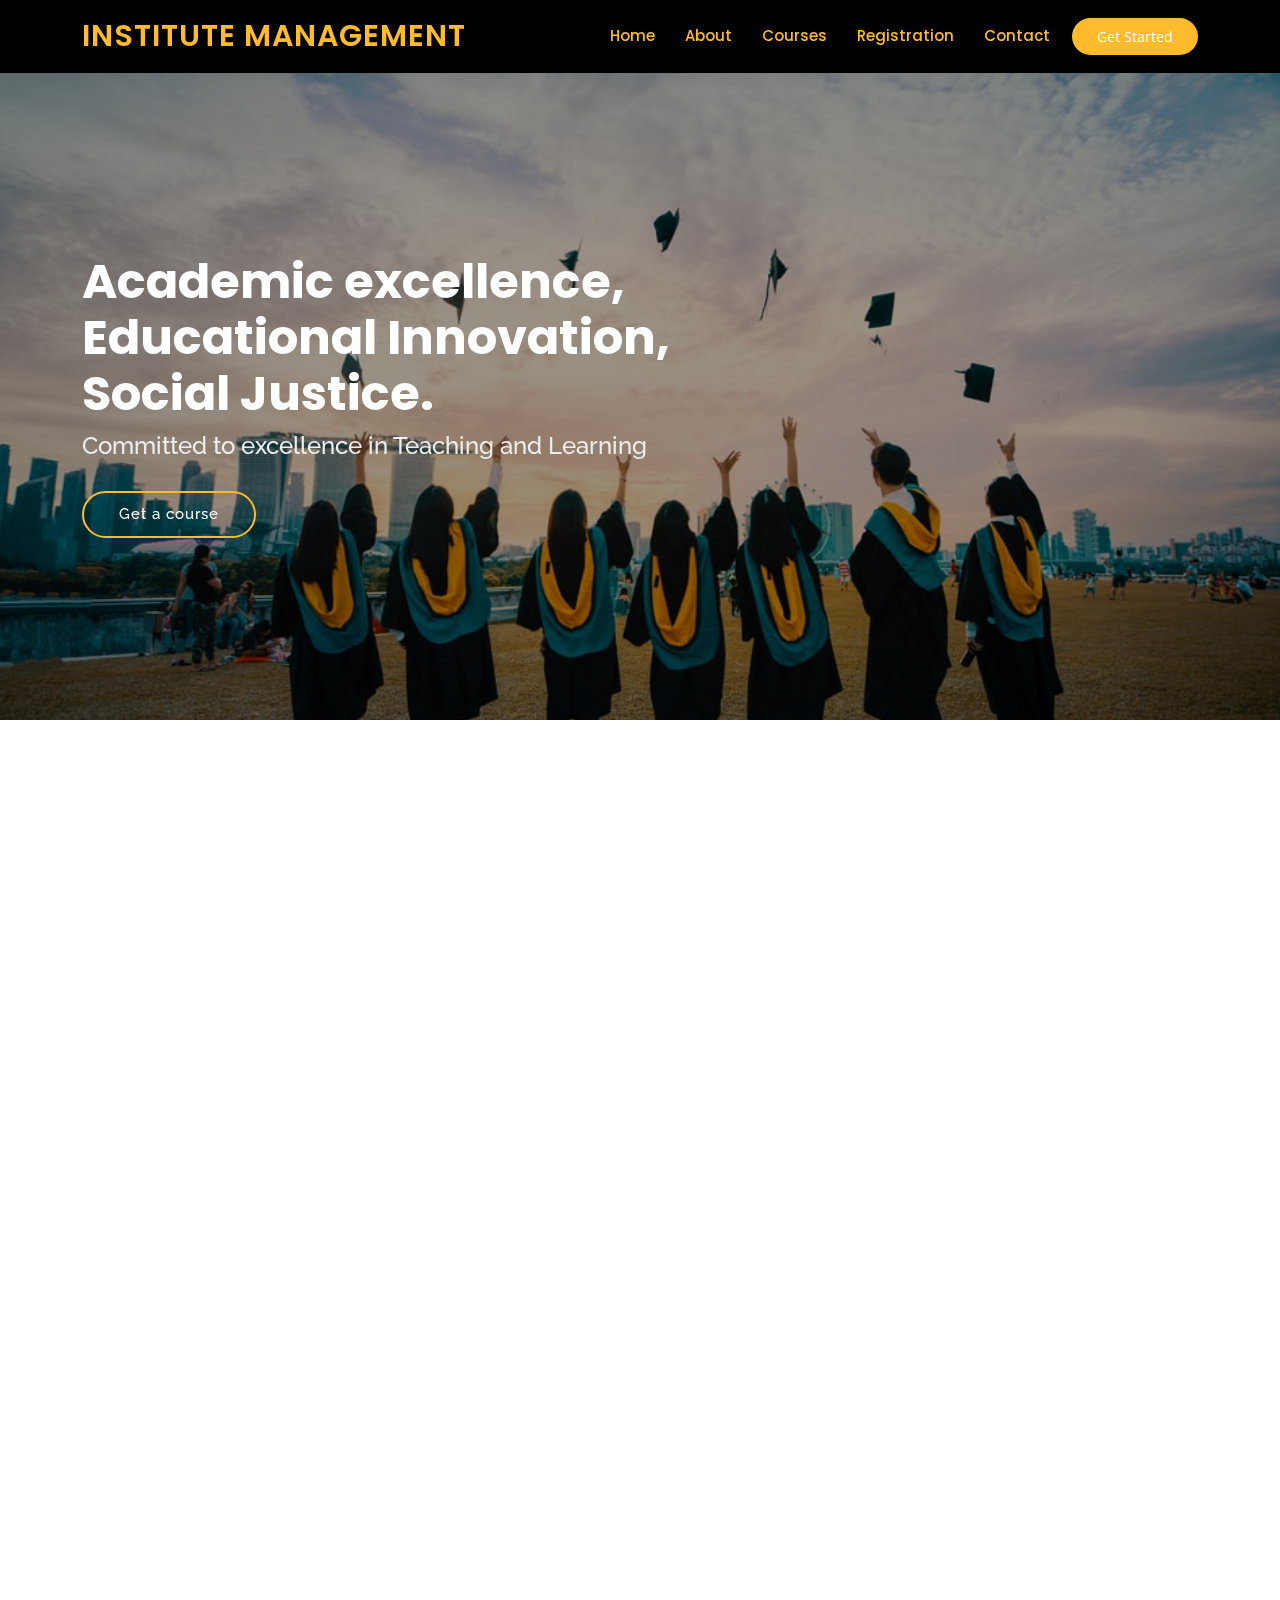
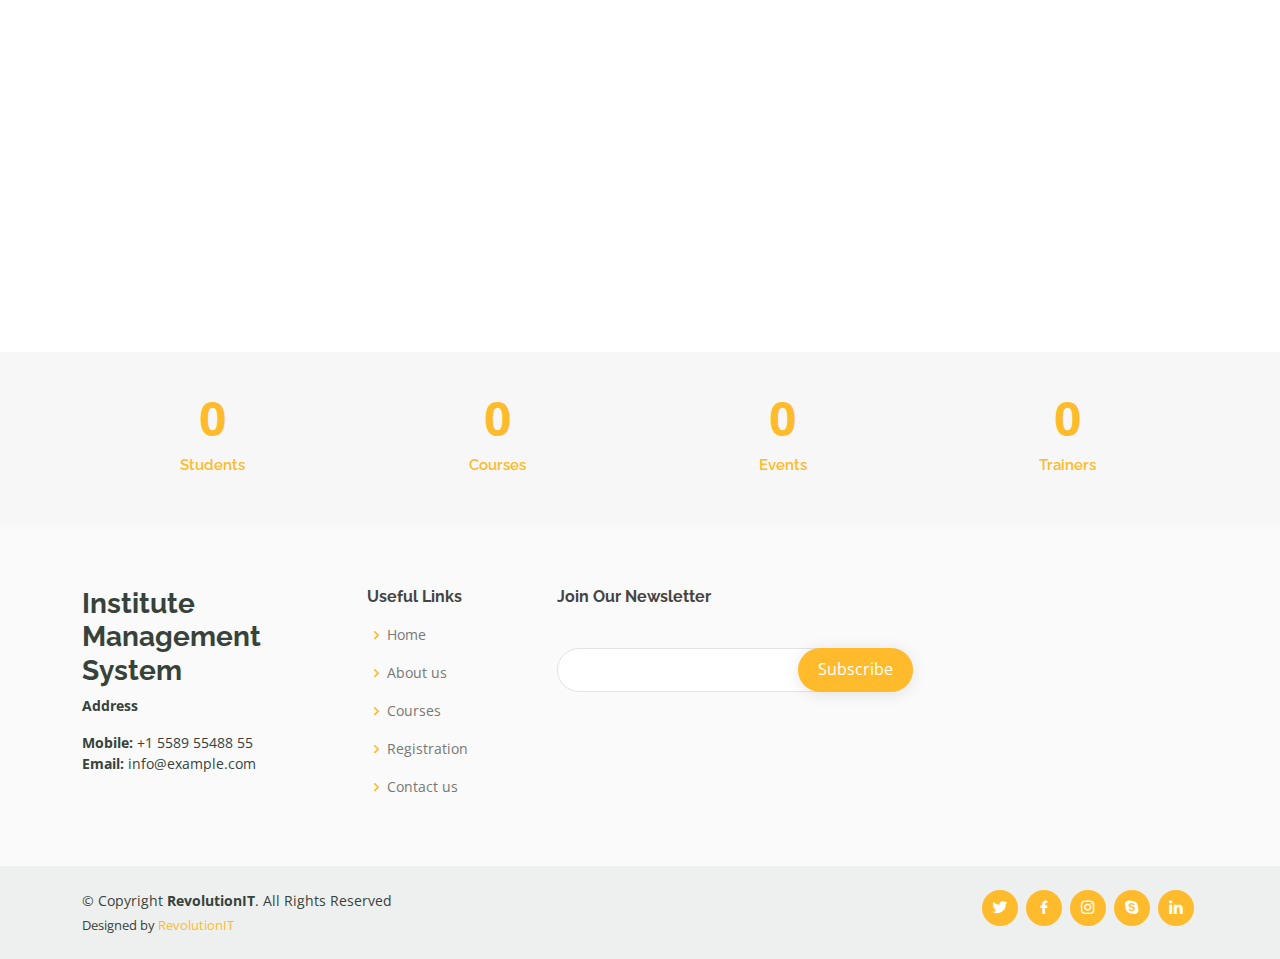
<file: index.html>
<!DOCTYPE html>
<html lang="en">

<head>
  <meta charset="utf-8">
  <meta content="width=device-width, initial-scale=1.0" name="viewport">

  <title>Index</title>
  <meta content="" name="description">
  <meta content="" name="keywords">

  <!-- Favicons -->
  <link href="assets/img/favicon.png" rel="icon">
  <link href="assets/img/apple-touch-icon.png" rel="apple-touch-icon">

  <!-- Google Fonts -->
  <link href="https://fonts.googleapis.com/css?family=Open+Sans:300,300i,400,400i,600,600i,700,700i|Raleway:300,300i,400,400i,500,500i,600,600i,700,700i|Poppins:300,300i,400,400i,500,500i,600,600i,700,700i" rel="stylesheet">

  <!-- Vendor CSS Files -->
  <link href="assets/vendor/animate.css/animate.min.css" rel="stylesheet">
  <link href="assets/vendor/aos/aos.css" rel="stylesheet">
  <link href="assets/vendor/bootstrap/css/bootstrap.min.css" rel="stylesheet">
  <link href="assets/vendor/bootstrap-icons/bootstrap-icons.css" rel="stylesheet">
  <link href="assets/vendor/boxicons/css/boxicons.min.css" rel="stylesheet">
  <link href="assets/vendor/remixicon/remixicon.css" rel="stylesheet">
  <link href="assets/vendor/swiper/swiper-bundle.min.css" rel="stylesheet">

  <!-- Template Main CSS File -->
  <link href="assets/css/style.css" rel="stylesheet">

  <!-- =======================================================
  * Template Name: Mentor - v4.7.0
  * Template URL: https://bootstrapmade.com/mentor-free-education-bootstrap-theme/
  * Author: BootstrapMade.com
  * License: https://bootstrapmade.com/license/
  ======================================================== -->
</head>

<body>

  <!-- ======= Header ======= -->
  <header id="header" class="fixed-top" style="background-color: black;">
    <div class="container d-flex align-items-center">

      <h1 class="logo me-auto" ><a href="index.html" style="color: #ffbb2c;">Institute Management</a></h1>
      <!-- Uncomment below if you prefer to use an image logo -->
      <!-- <a href="index.html" class="logo me-auto"><img src="assets/img/logo.png" alt="" class="img-fluid"></a>-->

      <nav id="navbar" class="navbar order-last order-lg-0">
        <ul>
          <li><a class="active" href="index.html" style="color: #ffbb2c;">Home</a></li>
          <li><a href="about.html" style="color: #ffbb2c;">About</a></li>
          <li><a href="courses.html" style="color: #ffbb2c;">Courses</a></li>
          <li><a href="registration.html" style="color: #ffbb2c;">Registration</a></li>
          <li><a href="contact.html" style="color: #ffbb2c;">Contact</a></li>
        </ul>
        <i class="bi bi-list mobile-nav-toggle"></i>
      </nav><!-- .navbar -->

      <a href="courses.html" class="get-started-btn" style="background-color: #ffbb2c;">Get Started</a>

    </div>
  </header><!-- End Header -->

  <!-- ======= Hero Section ======= -->
  <section id="back" class="d-flex justify-content-center align-items-center">
    <div class="container position-relative" data-aos="zoom-in" data-aos-delay="100" >
      <h1>Academic excellence,<br>Educational Innovation,<br>Social Justice.</h1>
      <h2>Committed to excellence in Teaching and Learning</h2>
      <a href="courses.html" class="btn-get-started" style="background-color: transparent;border-color: #ffbb2c;">Get a course</a>
    </div>
  </section><!-- End Hero -->

  <main id="main">

    <!-- ======= About Section ======= -->
    <section id="about" class="about">
      <div class="container" data-aos="fade-up">

        <div class="row">
          <div class="col-lg-6 pt-4 pt-lg-0 order-1 order-lg-2 content">
            <h3>Institute Management System Provides Digital Empowerment to the Students in keeping view of Digital India. 
            </h3>
            <p class="fst-italic">
              We are a part of education fraternity, aiming to empower learning at every stage with affordable management solutions
            </p>
            <ul>
              <li><i class="bi bi-check-circle"></i> Seamless online class platform</li>
              <li><i class="bi bi-check-circle"></i> Unlimited Class recording in school and online</li>
              <li><i class="bi bi-check-circle"></i> Teacher-Student Chat & Discussions</li>
              <li><i class="bi bi-check-circle"></i> Online Tests (including MCQs)</li>
            </ul>
            <p>
              Back-to-school season looks different, so we are here to redefine education, inspire educators, and transform management functioning from the ground up.
            </p>
          </div>
          <div class="col-lg-6 order-2 order-lg-1" data-aos="fade-left" data-aos-delay="100">
            <img src="assets/img/pic.jpg" class="img-fluid" alt="">
          </div>
        </div>

      </div>
    </section><!-- End About Section -->

  
    <!-- ======= Popular Courses Section ======= -->
    <section id="popular-courses" class="courses">
      <div class="container" data-aos="fade-up">

        <div class="section-title">
          <p>Popular Courses</p>
        </div>

        <div class="row" data-aos="zoom-in" data-aos-delay="100">

          <div class="col-lg-4 col-md-6 d-flex align-items-stretch">
            <div class="course-item">
              <img src="assets/img/course-1.jpg" class="img-fluid" alt="...">
              <div class="course-content">
                <div class="d-flex justify-content-between align-items-center mb-3">
                  <h4>Web Development</h4>
                  <p class="price">1000 INR</p>
                </div>

                <h3><a href="course-details.html">Website Design</a></h3>
                <p>Launch a career as a web designer by learning HTML5, CSS3, responsive design, Sass and more!</p>
                <div class="trainer d-flex justify-content-between align-items-center">
                  <div class="trainer-profile d-flex align-items-center">
                    <span>Trainer Name</span>
                  </div>
                  <div class="trainer-rank d-flex align-items-center">
                    <i class="bx bx-user"></i>&nbsp;50
                    &nbsp;&nbsp;
                    <i class="bx bx-heart"></i>&nbsp;65
                  </div>
                </div>
              </div>
            </div>
          </div> <!-- End Course Item-->

          <div class="col-lg-4 col-md-6 d-flex align-items-stretch mt-4 mt-md-0">
            <div class="course-item">
              <img src="assets/img/course-2.jpg" class="img-fluid" alt="...">
              <div class="course-content">
                <div class="d-flex justify-content-between align-items-center mb-3">
                  <h4>Marketing</h4>
                  <p class="price">2000 INR</p>
                </div>

                <h3><a href="course-details.html">Search Engine Optimization</a></h3>
              <p>The basic to advance SEO tips.
                 Importance of SEO in present-day business environment</p>
                <div class="trainer d-flex justify-content-between align-items-center">
                  <div class="trainer-profile d-flex align-items-center">
                    <span>Trainer Name</span>
                  </div>
                  <div class="trainer-rank d-flex align-items-center">
                    <i class="bx bx-user"></i>&nbsp;35
                    &nbsp;&nbsp;
                    <i class="bx bx-heart"></i>&nbsp;42
                  </div>
                </div>
              </div>
            </div>
          </div> <!-- End Course Item-->

          <div class="col-lg-4 col-md-6 d-flex align-items-stretch mt-4 mt-lg-0">
            <div class="course-item">
              <img src="assets/img/course-3.jpg" class="img-fluid" alt="...">
              <div class="course-content">
                <div class="d-flex justify-content-between align-items-center mb-3">
                  <h4>Content</h4>
                  <p class="price">1500 INR</p>
                </div>

                <h3><a href="course-details.html">Machine Learning</a></h3>
                <p>Learn about Data Science and Machine Learning with Python!</p>
                <div class="trainer d-flex justify-content-between align-items-center">
                  <div class="trainer-profile d-flex align-items-center">
                    <span>Trainer Name</span>
                  </div>
                  <div class="trainer-rank d-flex align-items-center">
                    <i class="bx bx-user"></i>&nbsp;20
                    &nbsp;&nbsp;
                    <i class="bx bx-heart"></i>&nbsp;85
                  </div>
                </div>
              </div>
            </div>
          </div> <!-- End Course Item-->

        </div>

      </div>
    </section><!-- End Popular Courses Section -->

     <!-- ======= Counts Section ======= -->
     <section id="counts" class="counts section-bg">
      <div class="container">

        <div class="row counters">

          <div class="col-lg-3 col-6 text-center">
            <span data-purecounter-start="0" data-purecounter-end="1232" data-purecounter-duration="1" class="purecounter"></span>
            <p>Students</p>
          </div>

          <div class="col-lg-3 col-6 text-center">
            <span data-purecounter-start="0" data-purecounter-end="64" data-purecounter-duration="1" class="purecounter"></span>
            <p>Courses</p>
          </div>

          <div class="col-lg-3 col-6 text-center">
            <span data-purecounter-start="0" data-purecounter-end="42" data-purecounter-duration="1" class="purecounter"></span>
            <p>Events</p>
          </div>

          <div class="col-lg-3 col-6 text-center">
            <span data-purecounter-start="0" data-purecounter-end="15" data-purecounter-duration="1" class="purecounter" ></span>
            <p>Trainers</p>
          </div>

        </div>

      </div>
    </section><!-- End Counts Section -->

    
  </main><!-- End #main -->

  <!-- ======= Footer ======= -->
  <footer id="footer">

    <div class="footer-top">
      <div class="container">
        <div class="row">

          <div class="col-lg-3 col-md-6 footer-contact">
            <h3><strong>Institute Management System</strong></h3>
            <p><address>
              <strong>Address</strong>
            </address>
              <strong>Mobile:</strong> +1 5589 55488 55<br>
              <strong>Email:</strong> info@example.com<br>
            </p>
          </div>

          <div class="col-lg-2 col-md-6 footer-links">
            <h4>Useful Links</h4>
            <ul>
              <li><i class="bx bx-chevron-right"></i> <a href="index.html">Home</a></li>
              <li><i class="bx bx-chevron-right"></i> <a href="about.html">About us</a></li>
              <li><i class="bx bx-chevron-right"></i> <a href="courses.html">Courses</a></li>
              <li><i class="bx bx-chevron-right"></i> <a href="registration.html">Registration</a></li>
              <li><i class="bx bx-chevron-right"></i> <a href="contact.html">Contact us</a></li>
            </ul>
          </div>

          <div class="col-lg-4 col-md-6 footer-newsletter">
            <h4>Join Our Newsletter</h4>
            <form action="" method="post">
              <input type="email" name="email"><input type="submit" value="Subscribe" style="background-color: #ffbb2c;">
            </form>
          </div>

        </div>
      </div>
    </div>

    <div class="container d-md-flex py-4">

      <div class="me-md-auto text-center text-md-start">
        <div class="copyright">
          &copy; Copyright <strong><span>RevolutionIT</span></strong>. All Rights Reserved
        </div>
        <div class="credits">
          <!-- All the links in the footer should remain intact. -->
          <!-- You can delete the links only if you purchased the pro version. -->
          <!-- Licensing information: https://bootstrapmade.com/license/ -->
          <!-- Purchase the pro version with working PHP/AJAX contact form: https://bootstrapmade.com/mentor-free-education-bootstrap-theme/ -->
          Designed by <a href="https://bootstrapmade.com/">RevolutionIT</a>
        </div>
      </div>
      <div class="social-links text-center text-md-right pt-3 pt-md-0">
        <a href="#" class="twitter"><i class="bx bxl-twitter"></i></a>
        <a href="#" class="facebook"><i class="bx bxl-facebook"></i></a>
        <a href="#" class="instagram"><i class="bx bxl-instagram"></i></a>
        <a href="#" class="google-plus"><i class="bx bxl-skype"></i></a>
        <a href="#" class="linkedin"><i class="bx bxl-linkedin"></i></a>
      </div>
    </div>
  </footer><!-- End Footer -->

  <div id="preloader"></div>
  <a href="#" class="back-to-top d-flex align-items-center justify-content-center"><i class="bi bi-arrow-up-short"></i></a>

  <!-- Vendor JS Files -->
  <script src="assets/vendor/purecounter/purecounter.js"></script>
  <script src="assets/vendor/aos/aos.js"></script>
  <script src="assets/vendor/bootstrap/js/bootstrap.bundle.min.js"></script>
  <script src="assets/vendor/swiper/swiper-bundle.min.js"></script>
  <script src="assets/vendor/php-email-form/validate.js"></script>

  <!-- Template Main JS File -->
  <script src="assets/js/main.js"></script>

</body>

</html>
</file>
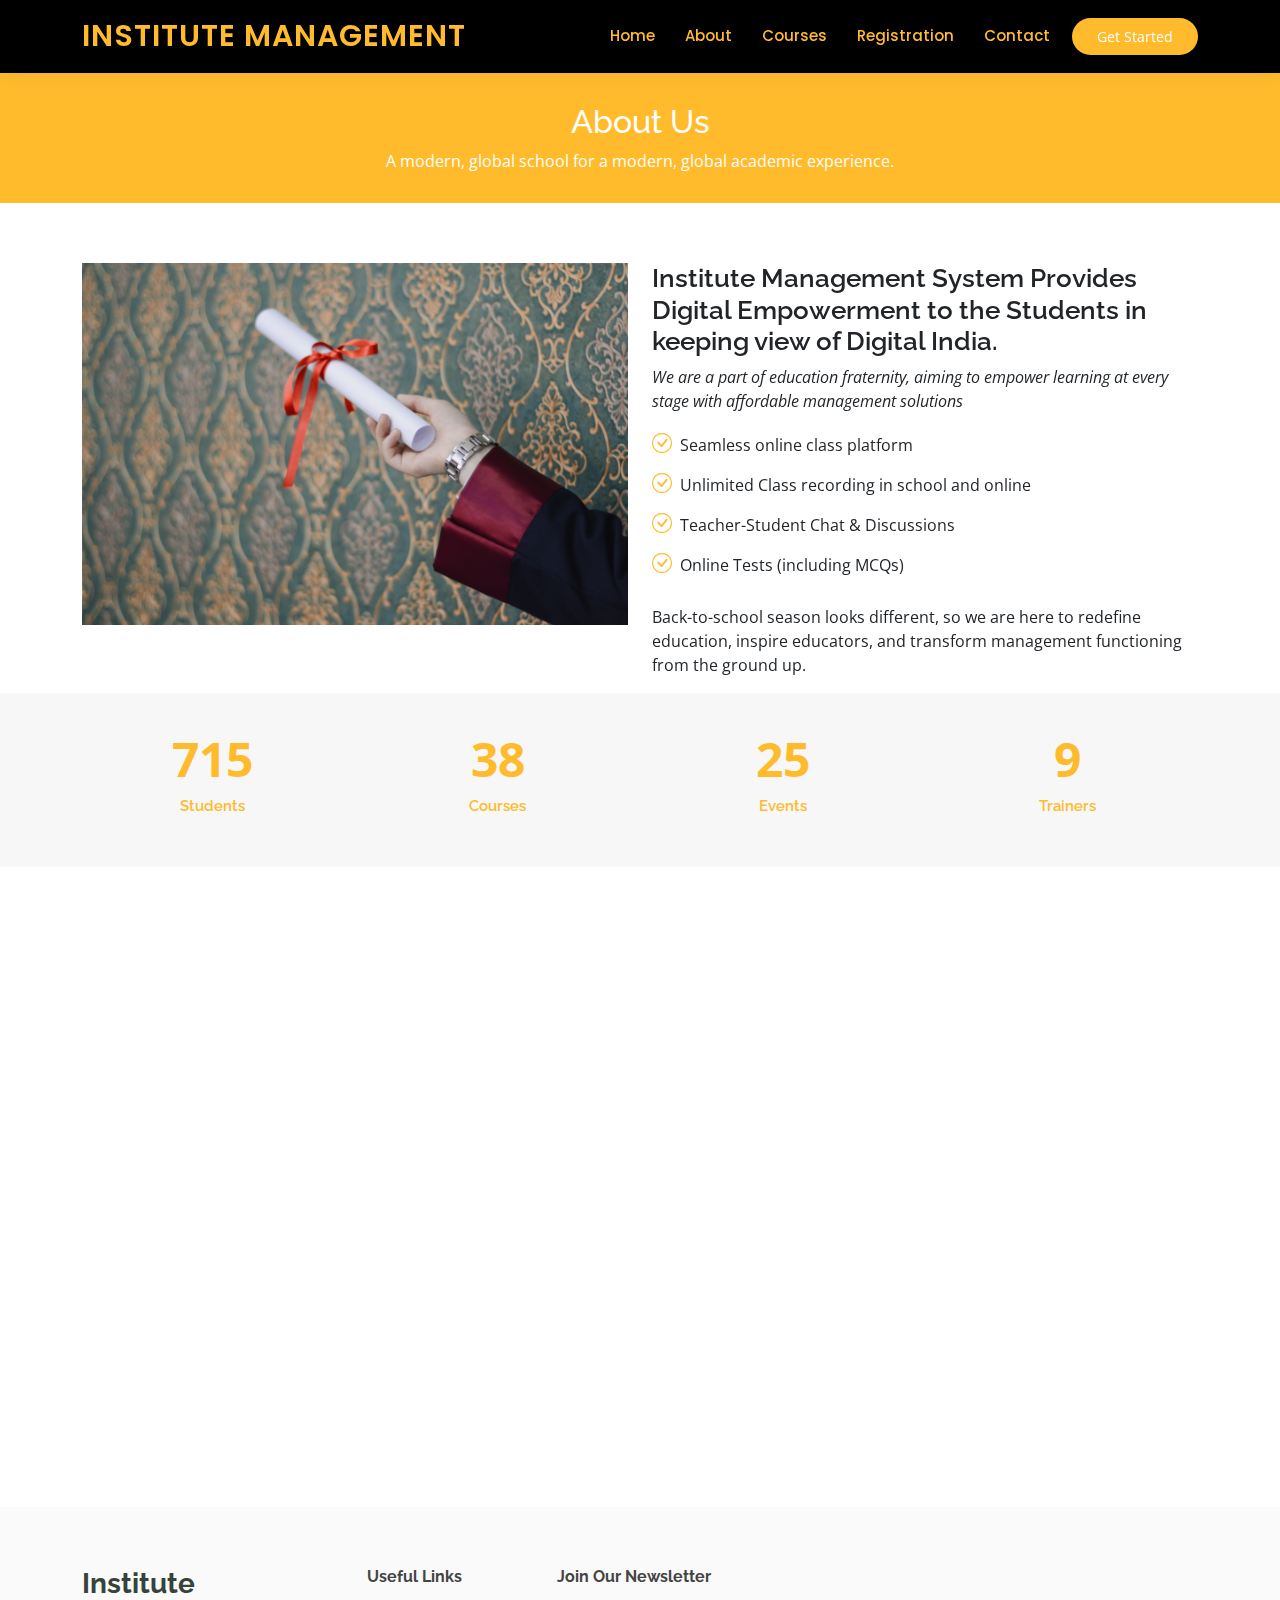
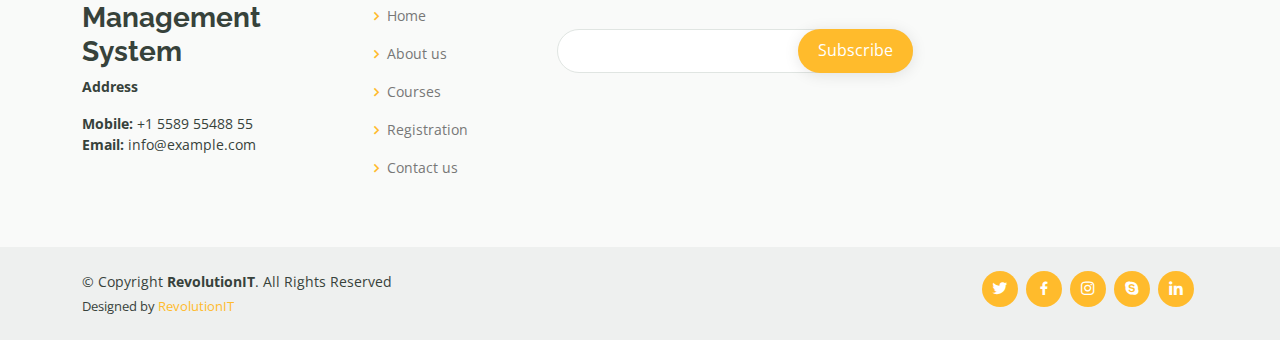
<file: about.html>
<!DOCTYPE html>
<html lang="en">

<head>
  <meta charset="utf-8">
  <meta content="width=device-width, initial-scale=1.0" name="viewport">

  <title>About</title>
  <meta content="" name="description">
  <meta content="" name="keywords">

  <!-- Favicons -->
  <link href="assets/img/favicon.png" rel="icon">
  <link href="assets/img/apple-touch-icon.png" rel="apple-touch-icon">

  <!-- Google Fonts -->
  <link href="https://fonts.googleapis.com/css?family=Open+Sans:300,300i,400,400i,600,600i,700,700i|Raleway:300,300i,400,400i,500,500i,600,600i,700,700i|Poppins:300,300i,400,400i,500,500i,600,600i,700,700i" rel="stylesheet">

  <!-- Vendor CSS Files -->
  <link href="assets/vendor/animate.css/animate.min.css" rel="stylesheet">
  <link href="assets/vendor/aos/aos.css" rel="stylesheet">
  <link href="assets/vendor/bootstrap/css/bootstrap.min.css" rel="stylesheet">
  <link href="assets/vendor/bootstrap-icons/bootstrap-icons.css" rel="stylesheet">
  <link href="assets/vendor/boxicons/css/boxicons.min.css" rel="stylesheet">
  <link href="assets/vendor/remixicon/remixicon.css" rel="stylesheet">
  <link href="assets/vendor/swiper/swiper-bundle.min.css" rel="stylesheet">

  <!-- Template Main CSS File -->
  <link href="assets/css/style.css" rel="stylesheet">

  <!-- =======================================================
  * Template Name: Mentor - v4.7.0
  * Template URL: https://bootstrapmade.com/mentor-free-education-bootstrap-theme/
  * Author: BootstrapMade.com
  * License: https://bootstrapmade.com/license/
  ======================================================== -->
</head>

<body>

  <!-- ======= Header ======= -->
  <header id="header" class="fixed-top" style="background-color: black;">
    <div class="container d-flex align-items-center">

      <h1 class="logo me-auto" ><a href="index.html" style="color: #ffbb2c;">Institute Management</a></h1>
      <!-- Uncomment below if you prefer to use an image logo -->
      <!-- <a href="index.html" class="logo me-auto"><img src="assets/img/logo.png" alt="" class="img-fluid"></a>-->

      <nav id="navbar" class="navbar order-last order-lg-0">
        <ul>
          <li><a class="active" href="index.html" style="color: #ffbb2c;">Home</a></li>
          <li><a href="about.html" style="color: #ffbb2c;">About</a></li>
          <li><a href="courses.html" style="color: #ffbb2c;">Courses</a></li>
          <li><a href="registration.html" style="color: #ffbb2c;">Registration</a></li>
          <li><a href="contact.html" style="color: #ffbb2c;">Contact</a></li>
        </ul>
        <i class="bi bi-list mobile-nav-toggle"></i>
      </nav><!-- .navbar -->

      <a href="courses.html" class="get-started-btn" style="background-color: #ffbb2c;">Get Started</a>

    </div>
  </header><!-- End Header -->

  <main id="main">
    <!-- ======= Breadcrumbs ======= -->
    <div class="breadcrumbs" data-aos="fade-in">
      <div class="container">
        <h2>About Us</h2>
        <p style="font-size: medium;">A modern, global school for a modern, global academic experience.</p>
      </div>
    </div><!-- End Breadcrumbs -->

    <!-- ======= About Section ======= -->
    <section id="about" class="about">
      <div class="container" data-aos="fade-up">

        <div class="row">
          <div class="col-lg-6 pt-4 pt-lg-0 order-1 order-lg-2 content">
            <h3>Institute Management System Provides Digital Empowerment to the Students in keeping view of Digital India. 
            </h3>
            <p class="fst-italic">
              We are a part of education fraternity, aiming to empower learning at every stage with affordable management solutions
            </p>
            <ul>
              <li><i class="bi bi-check-circle"></i> Seamless online class platform</li>
              <li><i class="bi bi-check-circle"></i> Unlimited Class recording in school and online</li>
              <li><i class="bi bi-check-circle"></i> Teacher-Student Chat & Discussions</li>
              <li><i class="bi bi-check-circle"></i> Online Tests (including MCQs)</li>
            </ul>
            <p>
              Back-to-school season looks different, so we are here to redefine education, inspire educators, and transform management functioning from the ground up.
            </p>
          </div>
          <div class="col-lg-6 order-2 order-lg-1" data-aos="fade-left" data-aos-delay="100">
            <img src="assets/img/pic.jpg" class="img-fluid" alt="">
          </div>
        </div>

      </div>
    </section<!-- End About Section -->

    <!-- ======= Counts Section ======= -->
    <section id="counts" class="counts section-bg">
      <div class="container">

        <div class="row counters">

          <div class="col-lg-3 col-6 text-center">
            <span data-purecounter-start="0" data-purecounter-end="1232" data-purecounter-duration="1" class="purecounter"></span>
            <p>Students</p>
          </div>

          <div class="col-lg-3 col-6 text-center">
            <span data-purecounter-start="0" data-purecounter-end="64" data-purecounter-duration="1" class="purecounter"></span>
            <p>Courses</p>
          </div>

          <div class="col-lg-3 col-6 text-center">
            <span data-purecounter-start="0" data-purecounter-end="42" data-purecounter-duration="1" class="purecounter"></span>
            <p>Events</p>
          </div>

          <div class="col-lg-3 col-6 text-center">
            <span data-purecounter-start="0" data-purecounter-end="15" data-purecounter-duration="1" class="purecounter"></span>
            <p>Trainers</p>
          </div>

        </div>

      </div>
    </section><!-- End Counts Section -->

    <!-- ======= Testimonials Section ======= -->
    <section id="testimonials" class="testimonials">
      <div class="container" data-aos="fade-up">

        <div class="section-title">
          <p>What are they saying</p>
        </div>

        <div class="testimonials-slider swiper" data-aos="fade-up" data-aos-delay="100">
          <div class="swiper-wrapper">

            <div class="swiper-slide">
              <div class="testimonial-wrap">
                <div class="testimonial-item">
                  <img src="assets/img/testimonials/testimonials-1.jpg" class="testimonial-img" alt="">
                  <h3>Saul Goodman</h3>
                  <h4>Ceo &amp; Founder</h4>
                  <p>
                    <i class="bx bxs-quote-alt-left quote-icon-left"></i>
                    Proin iaculis purus consequat sem cure digni ssim donec porttitora entum suscipit rhoncus. Accusantium quam, ultricies eget id, aliquam eget nibh et. Maecen aliquam, risus at semper.
                    <i class="bx bxs-quote-alt-right quote-icon-right"></i>
                  </p>
                </div>
              </div>
            </div><!-- End testimonial item -->

            <div class="swiper-slide">
              <div class="testimonial-wrap">
                <div class="testimonial-item">
                  <img src="assets/img/testimonials/testimonials-2.jpg" class="testimonial-img" alt="">
                  <h3>Sara Wilsson</h3>
                  <h4>Designer</h4>
                  <p>
                    <i class="bx bxs-quote-alt-left quote-icon-left"></i>
                    Export tempor illum tamen malis malis eram quae irure esse labore quem cillum quid cillum eram malis quorum velit fore eram velit sunt aliqua noster fugiat irure amet legam anim culpa.
                    <i class="bx bxs-quote-alt-right quote-icon-right"></i>
                  </p>
                </div>
              </div>
            </div><!-- End testimonial item -->

            <div class="swiper-slide">
              <div class="testimonial-wrap">
                <div class="testimonial-item">
                  <img src="assets/img/testimonials/testimonials-3.jpg" class="testimonial-img" alt="">
                  <h3>Jena Karlis</h3>
                  <h4>Store Owner</h4>
                  <p>
                    <i class="bx bxs-quote-alt-left quote-icon-left"></i>
                    Enim nisi quem export duis labore cillum quae magna enim sint quorum nulla quem veniam duis minim tempor labore quem eram duis noster aute amet eram fore quis sint minim.
                    <i class="bx bxs-quote-alt-right quote-icon-right"></i>
                  </p>
                </div>
              </div>
            </div><!-- End testimonial item -->

            <div class="swiper-slide">
              <div class="testimonial-wrap">
                <div class="testimonial-item">
                  <img src="assets/img/testimonials/testimonials-4.jpg" class="testimonial-img" alt="">
                  <h3>Matt Brandon</h3>
                  <h4>Freelancer</h4>
                  <p>
                    <i class="bx bxs-quote-alt-left quote-icon-left"></i>
                    Fugiat enim eram quae cillum dolore dolor amet nulla culpa multos export minim fugiat minim velit minim dolor enim duis veniam ipsum anim magna sunt elit fore quem dolore labore illum veniam.
                    <i class="bx bxs-quote-alt-right quote-icon-right"></i>
                  </p>
                </div>
              </div>
            </div><!-- End testimonial item -->

            <div class="swiper-slide">
              <div class="testimonial-wrap">
                <div class="testimonial-item">
                  <img src="assets/img/testimonials/testimonials-5.jpg" class="testimonial-img" alt="">
                  <h3>John Larson</h3>
                  <h4>Entrepreneur</h4>
                  <p>
                    <i class="bx bxs-quote-alt-left quote-icon-left"></i>
                    Quis quorum aliqua sint quem legam fore sunt eram irure aliqua veniam tempor noster veniam enim culpa labore duis sunt culpa nulla illum cillum fugiat legam esse veniam culpa fore nisi cillum quid.
                    <i class="bx bxs-quote-alt-right quote-icon-right"></i>
                  </p>
                </div>
              </div>
            </div><!-- End testimonial item -->

          </div>
          <div class="swiper-pagination"></div>
        </div>

      </div>
    </section><!-- End Testimonials Section -->

  </main><!-- End #main -->

  <footer id="footer">

    <div class="footer-top">
      <div class="container">
        <div class="row">

          <div class="col-lg-3 col-md-6 footer-contact">
            <h3><strong>Institute Management System</strong></h3>
            <p><address>
              <strong>Address</strong>
            </address>
              <strong>Mobile:</strong> +1 5589 55488 55<br>
              <strong>Email:</strong> info@example.com<br>
            </p>
          </div>

          <div class="col-lg-2 col-md-6 footer-links">
            <h4>Useful Links</h4>
            <ul>
              <li><i class="bx bx-chevron-right"></i> <a href="index.html">Home</a></li>
              <li><i class="bx bx-chevron-right"></i> <a href="about.html">About us</a></li>
              <li><i class="bx bx-chevron-right"></i> <a href="courses.html">Courses</a></li>
              <li><i class="bx bx-chevron-right"></i> <a href="registration.html">Registration</a></li>
              <li><i class="bx bx-chevron-right"></i> <a href="contact.html">Contact us</a></li>
            </ul>
          </div>

          <div class="col-lg-4 col-md-6 footer-newsletter">
            <h4>Join Our Newsletter</h4>
            <form action="" method="post">
              <input type="email" name="email"><input type="submit" value="Subscribe" style="background-color: #ffbb2c;">
            </form>
          </div>

        </div>
      </div>
    </div>

    <div class="container d-md-flex py-4">

      <div class="me-md-auto text-center text-md-start">
        <div class="copyright">
          &copy; Copyright <strong><span>RevolutionIT</span></strong>. All Rights Reserved
        </div>
        <div class="credits">
          <!-- All the links in the footer should remain intact. -->
          <!-- You can delete the links only if you purchased the pro version. -->
          <!-- Licensing information: https://bootstrapmade.com/license/ -->
          <!-- Purchase the pro version with working PHP/AJAX contact form: https://bootstrapmade.com/mentor-free-education-bootstrap-theme/ -->
          Designed by <a href="https://bootstrapmade.com/">RevolutionIT</a>
        </div>
      </div>
      <div class="social-links text-center text-md-right pt-3 pt-md-0">
        <a href="#" class="twitter"><i class="bx bxl-twitter"></i></a>
        <a href="#" class="facebook"><i class="bx bxl-facebook"></i></a>
        <a href="#" class="instagram"><i class="bx bxl-instagram"></i></a>
        <a href="#" class="google-plus"><i class="bx bxl-skype"></i></a>
        <a href="#" class="linkedin"><i class="bx bxl-linkedin"></i></a>
      </div>
    </div>
  </footer><!-- End Footer -->

  <div id="preloader"></div>
  <a href="#" class="back-to-top d-flex align-items-center justify-content-center"><i class="bi bi-arrow-up-short"></i></a>

  <!-- Vendor JS Files -->
  <script src="assets/vendor/purecounter/purecounter.js"></script>
  <script src="assets/vendor/aos/aos.js"></script>
  <script src="assets/vendor/bootstrap/js/bootstrap.bundle.min.js"></script>
  <script src="assets/vendor/swiper/swiper-bundle.min.js"></script>
  <script src="assets/vendor/php-email-form/validate.js"></script>

  <!-- Template Main JS File -->
  <script src="assets/js/main.js"></script>

</body>

</html>
</file>
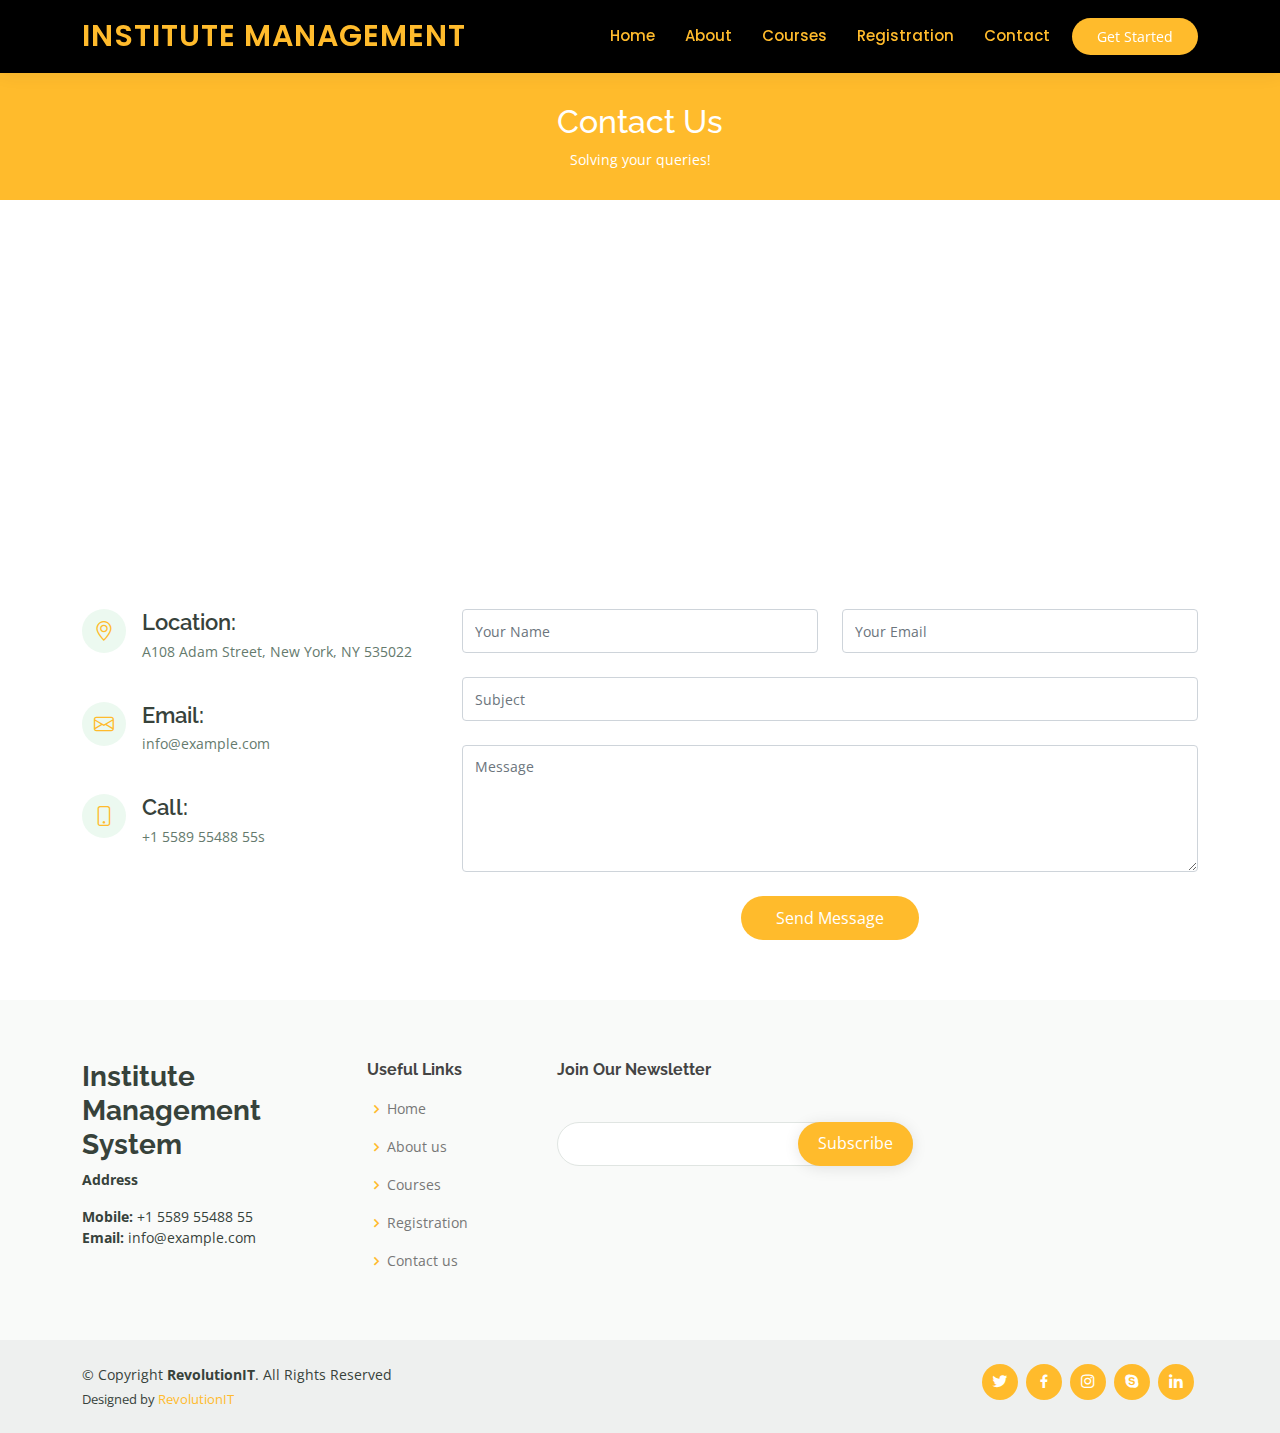
<file: contact.html>
<!DOCTYPE html>
<html lang="en">

<head>
  <meta charset="utf-8">
  <meta content="width=device-width, initial-scale=1.0" name="viewport">

  <title>Contact - Mentor Bootstrap Template</title>
  <meta content="" name="description">
  <meta content="" name="keywords">

  <!-- Favicons -->
  <link href="assets/img/favicon.png" rel="icon">
  <link href="assets/img/apple-touch-icon.png" rel="apple-touch-icon">

  <!-- Google Fonts -->
  <link href="https://fonts.googleapis.com/css?family=Open+Sans:300,300i,400,400i,600,600i,700,700i|Raleway:300,300i,400,400i,500,500i,600,600i,700,700i|Poppins:300,300i,400,400i,500,500i,600,600i,700,700i" rel="stylesheet">

  <!-- Vendor CSS Files -->
  <link href="assets/vendor/animate.css/animate.min.css" rel="stylesheet">
  <link href="assets/vendor/aos/aos.css" rel="stylesheet">
  <link href="assets/vendor/bootstrap/css/bootstrap.min.css" rel="stylesheet">
  <link href="assets/vendor/bootstrap-icons/bootstrap-icons.css" rel="stylesheet">
  <link href="assets/vendor/boxicons/css/boxicons.min.css" rel="stylesheet">
  <link href="assets/vendor/remixicon/remixicon.css" rel="stylesheet">
  <link href="assets/vendor/swiper/swiper-bundle.min.css" rel="stylesheet">

  <!-- Template Main CSS File -->
  <link href="assets/css/style.css" rel="stylesheet">

  <!-- =======================================================
  * Template Name: Mentor - v4.7.0
  * Template URL: https://bootstrapmade.com/mentor-free-education-bootstrap-theme/
  * Author: BootstrapMade.com
  * License: https://bootstrapmade.com/license/
  ======================================================== -->
</head>

<body>

  <!-- ======= Header ======= -->
  <header id="header" class="fixed-top" style="background-color: black;">
    <div class="container d-flex align-items-center">

      <h1 class="logo me-auto" ><a href="index.html" style="color: #ffbb2c;">Institute Management</a></h1>
      <!-- Uncomment below if you prefer to use an image logo -->
      <!-- <a href="index.html" class="logo me-auto"><img src="assets/img/logo.png" alt="" class="img-fluid"></a>-->

      <nav id="navbar" class="navbar order-last order-lg-0">
        <ul>
          <li><a class="active" href="index.html" style="color: #ffbb2c;">Home</a></li>
          <li><a href="about.html" style="color: #ffbb2c;">About</a></li>
          <li><a href="courses.html" style="color: #ffbb2c;">Courses</a></li>
          <li><a href="registration.html" style="color: #ffbb2c;">Registration</a></li>
          <li><a href="contact.html" style="color: #ffbb2c;">Contact</a></li>
        </ul>
        <i class="bi bi-list mobile-nav-toggle"></i>
      </nav><!-- .navbar -->

      <a href="courses.html" class="get-started-btn" style="background-color: #ffbb2c;">Get Started</a>

    </div>
  </header><!-- End Header -->


  <main id="main">

    <!-- ======= Breadcrumbs ======= -->
    <div class="breadcrumbs" data-aos="fade-in">
      <div class="container">
        <h2>Contact Us</h2>
        <p>Solving your queries!</p>
      </div>
    </div><!-- End Breadcrumbs -->

    <!-- ======= Contact Section ======= -->
    <section id="contact" class="contact">
      <div data-aos="fade-up">
        <iframe style="border:0; width: 100%; height: 350px;" src="https://www.google.com/maps/embed?pb=!1m14!1m8!1m3!1d12097.433213460943!2d-74.0062269!3d40.7101282!3m2!1i1024!2i768!4f13.1!3m3!1m2!1s0x0%3A0xb89d1fe6bc499443!2sDowntown+Conference+Center!5e0!3m2!1smk!2sbg!4v1539943755621" frameborder="0" allowfullscreen></iframe>
      </div>

      <div class="container" data-aos="fade-up">

        <div class="row mt-5">

          <div class="col-lg-4">
            <div class="info">
              <div class="address">
                <i class="bi bi-geo-alt"></i>
                <h4>Location:</h4>
                <p>A108 Adam Street, New York, NY 535022</p>
              </div>

              <div class="email">
                <i class="bi bi-envelope"></i>
                <h4>Email:</h4>
                <p>info@example.com</p>
              </div>

              <div class="phone">
                <i class="bi bi-phone"></i>
                <h4>Call:</h4>
                <p>+1 5589 55488 55s</p>
              </div>

            </div>

          </div>

          <div class="col-lg-8 mt-5 mt-lg-0">

            <form action="forms/contact.php" method="post" role="form" class="php-email-form">
              <div class="row">
                <div class="col-md-6 form-group">
                  <input type="text" name="name" class="form-control" id="name" placeholder="Your Name" required>
                </div>
                <div class="col-md-6 form-group mt-3 mt-md-0">
                  <input type="email" class="form-control" name="email" id="email" placeholder="Your Email" required>
                </div>
              </div>
              <div class="form-group mt-3">
                <input type="text" class="form-control" name="subject" id="subject" placeholder="Subject" required>
              </div>
              <div class="form-group mt-3">
                <textarea class="form-control" name="message" rows="5" placeholder="Message" required></textarea>
              </div>
              <div class="my-3">
                <div class="loading">Loading</div>
                <div class="error-message"></div>
                <div class="sent-message">Your message has been sent. Thank you!</div>
              </div>
              <div class="text-center"><button type="submit">Send Message</button></div>
            </form>

          </div>

        </div>

      </div>
    </section><!-- End Contact Section -->

  </main><!-- End #main -->

  <footer id="footer">

    <div class="footer-top">
      <div class="container">
        <div class="row">

          <div class="col-lg-3 col-md-6 footer-contact">
            <h3><strong>Institute Management System</strong></h3>
            <p><address>
              <strong>Address</strong>
            </address>
              <strong>Mobile:</strong> +1 5589 55488 55<br>
              <strong>Email:</strong> info@example.com<br>
            </p>
          </div>

          <div class="col-lg-2 col-md-6 footer-links">
            <h4>Useful Links</h4>
            <ul>
              <li><i class="bx bx-chevron-right"></i> <a href="index.html">Home</a></li>
              <li><i class="bx bx-chevron-right"></i> <a href="about.html">About us</a></li>
              <li><i class="bx bx-chevron-right"></i> <a href="courses.html">Courses</a></li>
              <li><i class="bx bx-chevron-right"></i> <a href="registration.html">Registration</a></li>
              <li><i class="bx bx-chevron-right"></i> <a href="contact.html">Contact us</a></li>
            </ul>
          </div>

          <div class="col-lg-4 col-md-6 footer-newsletter">
            <h4>Join Our Newsletter</h4>
            <form action="" method="post">
              <input type="email" name="email"><input type="submit" value="Subscribe" style="background-color: #ffbb2c;">
            </form>
          </div>

        </div>
      </div>
    </div>

    <div class="container d-md-flex py-4">

      <div class="me-md-auto text-center text-md-start">
        <div class="copyright">
          &copy; Copyright <strong><span>RevolutionIT</span></strong>. All Rights Reserved
        </div>
        <div class="credits">
          <!-- All the links in the footer should remain intact. -->
          <!-- You can delete the links only if you purchased the pro version. -->
          <!-- Licensing information: https://bootstrapmade.com/license/ -->
          <!-- Purchase the pro version with working PHP/AJAX contact form: https://bootstrapmade.com/mentor-free-education-bootstrap-theme/ -->
          Designed by <a href="https://bootstrapmade.com/">RevolutionIT</a>
        </div>
      </div>
      <div class="social-links text-center text-md-right pt-3 pt-md-0">
        <a href="#" class="twitter"><i class="bx bxl-twitter"></i></a>
        <a href="#" class="facebook"><i class="bx bxl-facebook"></i></a>
        <a href="#" class="instagram"><i class="bx bxl-instagram"></i></a>
        <a href="#" class="google-plus"><i class="bx bxl-skype"></i></a>
        <a href="#" class="linkedin"><i class="bx bxl-linkedin"></i></a>
      </div>
    </div>
  </footer><!-- End Footer -->

  <div id="preloader"></div>
  <a href="#" class="back-to-top d-flex align-items-center justify-content-center"><i class="bi bi-arrow-up-short"></i></a>

  <!-- Vendor JS Files -->
  <script src="assets/vendor/purecounter/purecounter.js"></script>
  <script src="assets/vendor/aos/aos.js"></script>
  <script src="assets/vendor/bootstrap/js/bootstrap.bundle.min.js"></script>
  <script src="assets/vendor/swiper/swiper-bundle.min.js"></script>
  <script src="assets/vendor/php-email-form/validate.js"></script>

  <!-- Template Main JS File -->
  <script src="assets/js/main.js"></script>

</body>

</html>
</file>
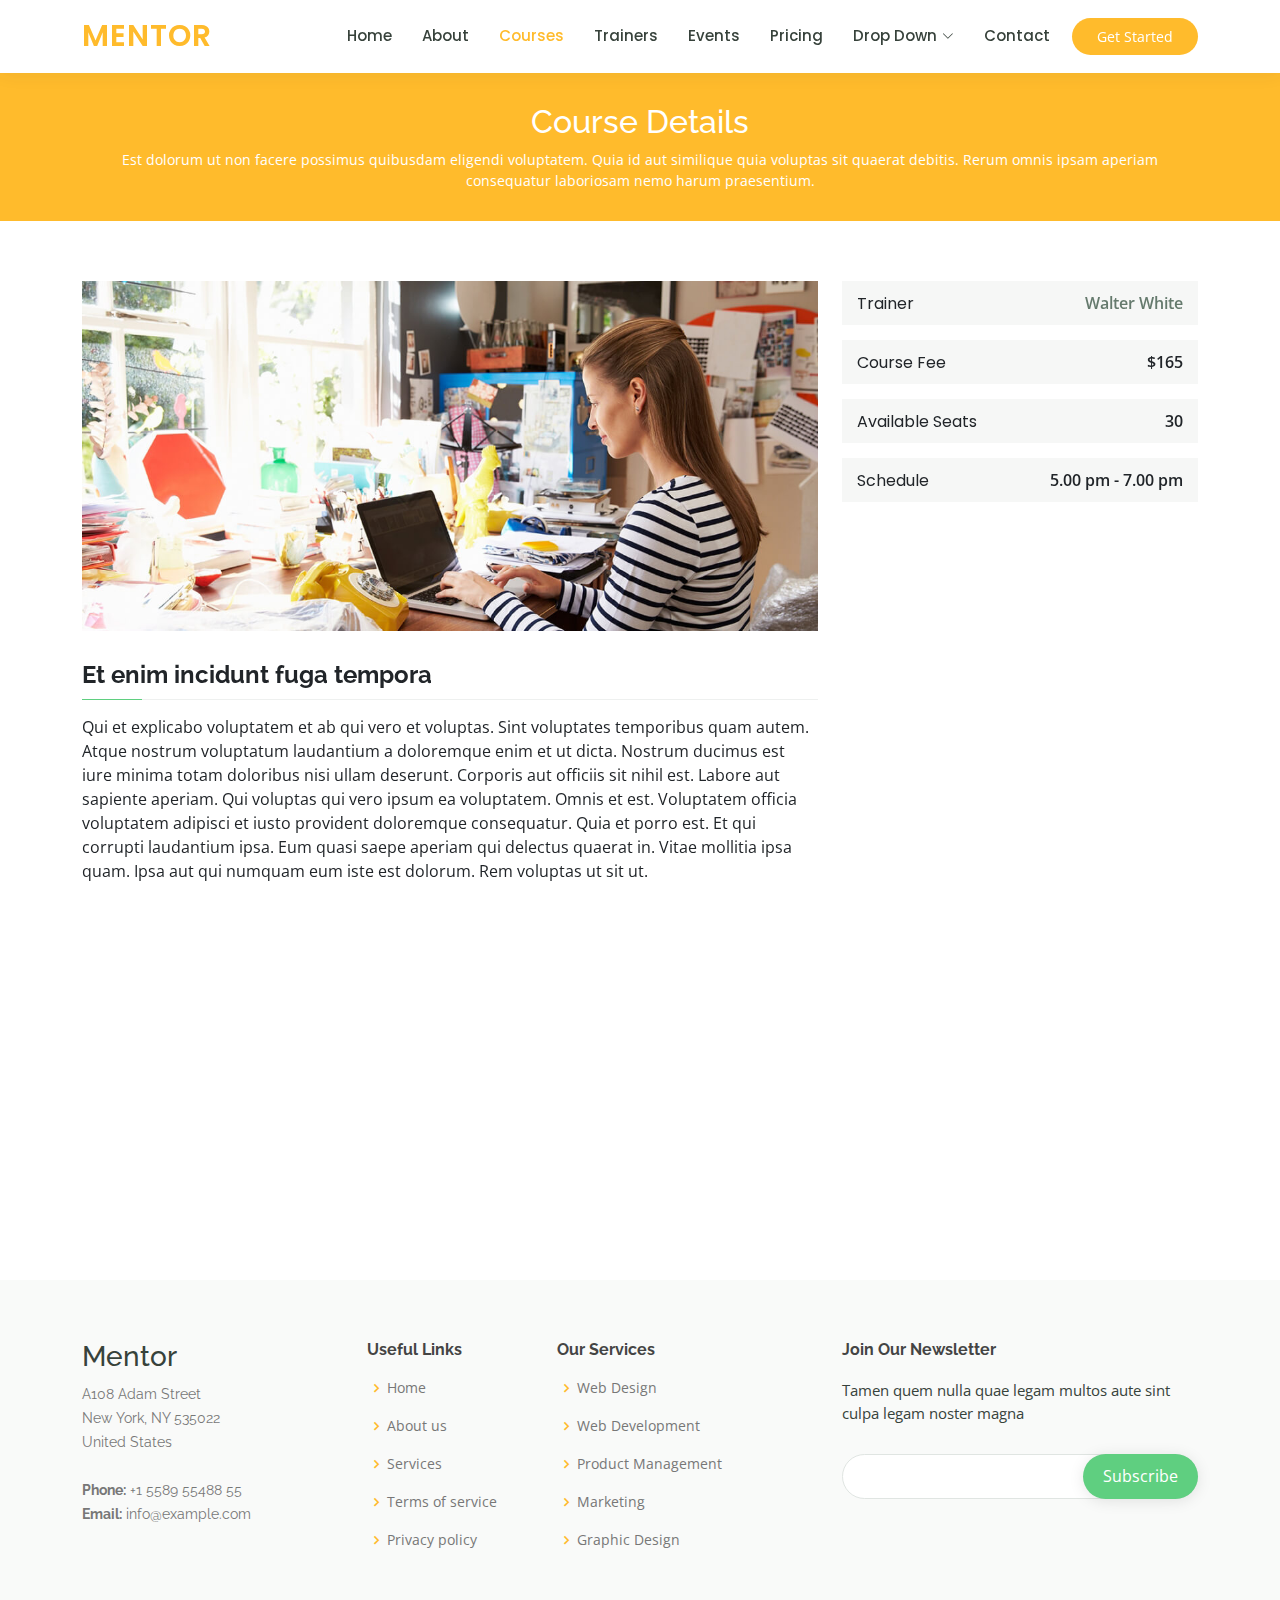
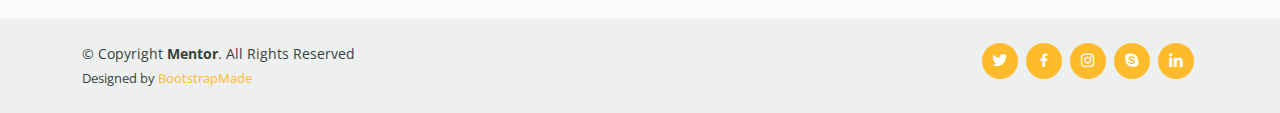
<file: course-details.html>
<!DOCTYPE html>
<html lang="en">

<head>
  <meta charset="utf-8">
  <meta content="width=device-width, initial-scale=1.0" name="viewport">

  <title>Course Details - Mentor Bootstrap Template</title>
  <meta content="" name="description">
  <meta content="" name="keywords">

  <!-- Favicons -->
  <link href="assets/img/favicon.png" rel="icon">
  <link href="assets/img/apple-touch-icon.png" rel="apple-touch-icon">

  <!-- Google Fonts -->
  <link href="https://fonts.googleapis.com/css?family=Open+Sans:300,300i,400,400i,600,600i,700,700i|Raleway:300,300i,400,400i,500,500i,600,600i,700,700i|Poppins:300,300i,400,400i,500,500i,600,600i,700,700i" rel="stylesheet">

  <!-- Vendor CSS Files -->
  <link href="assets/vendor/animate.css/animate.min.css" rel="stylesheet">
  <link href="assets/vendor/aos/aos.css" rel="stylesheet">
  <link href="assets/vendor/bootstrap/css/bootstrap.min.css" rel="stylesheet">
  <link href="assets/vendor/bootstrap-icons/bootstrap-icons.css" rel="stylesheet">
  <link href="assets/vendor/boxicons/css/boxicons.min.css" rel="stylesheet">
  <link href="assets/vendor/remixicon/remixicon.css" rel="stylesheet">
  <link href="assets/vendor/swiper/swiper-bundle.min.css" rel="stylesheet">

  <!-- Template Main CSS File -->
  <link href="assets/css/style.css" rel="stylesheet">

  <!-- =======================================================
  * Template Name: Mentor - v4.7.0
  * Template URL: https://bootstrapmade.com/mentor-free-education-bootstrap-theme/
  * Author: BootstrapMade.com
  * License: https://bootstrapmade.com/license/
  ======================================================== -->
</head>

<body>

  <!-- ======= Header ======= -->
  <header id="header" class="fixed-top">
    <div class="container d-flex align-items-center">

      <h1 class="logo me-auto"><a href="index.html">Mentor</a></h1>
      <!-- Uncomment below if you prefer to use an image logo -->
      <!-- <a href="index.html" class="logo me-auto"><img src="assets/img/logo.png" alt="" class="img-fluid"></a>-->

      <nav id="navbar" class="navbar order-last order-lg-0">
        <ul>
          <li><a href="index.html">Home</a></li>
          <li><a href="about.html">About</a></li>
          <li><a class="active" href="courses.html">Courses</a></li>
          <li><a href="trainers.html">Trainers</a></li>
          <li><a href="events.html">Events</a></li>
          <li><a href="pricing.html">Pricing</a></li>

          <li class="dropdown"><a href="#"><span>Drop Down</span> <i class="bi bi-chevron-down"></i></a>
            <ul>
              <li><a href="#">Drop Down 1</a></li>
              <li class="dropdown"><a href="#"><span>Deep Drop Down</span> <i class="bi bi-chevron-right"></i></a>
                <ul>
                  <li><a href="#">Deep Drop Down 1</a></li>
                  <li><a href="#">Deep Drop Down 2</a></li>
                  <li><a href="#">Deep Drop Down 3</a></li>
                  <li><a href="#">Deep Drop Down 4</a></li>
                  <li><a href="#">Deep Drop Down 5</a></li>
                </ul>
              </li>
              <li><a href="#">Drop Down 2</a></li>
              <li><a href="#">Drop Down 3</a></li>
              <li><a href="#">Drop Down 4</a></li>
            </ul>
          </li>
          <li><a href="contact.html">Contact</a></li>
        </ul>
        <i class="bi bi-list mobile-nav-toggle"></i>
      </nav><!-- .navbar -->

      <a href="courses.html" class="get-started-btn">Get Started</a>

    </div>
  </header><!-- End Header -->

  <main id="main">

    <!-- ======= Breadcrumbs ======= -->
    <div class="breadcrumbs" data-aos="fade-in">
      <div class="container">
        <h2>Course Details</h2>
        <p>Est dolorum ut non facere possimus quibusdam eligendi voluptatem. Quia id aut similique quia voluptas sit quaerat debitis. Rerum omnis ipsam aperiam consequatur laboriosam nemo harum praesentium. </p>
      </div>
    </div><!-- End Breadcrumbs -->

    <!-- ======= Cource Details Section ======= -->
    <section id="course-details" class="course-details">
      <div class="container" data-aos="fade-up">

        <div class="row">
          <div class="col-lg-8">
            <img src="assets/img/course-details.jpg" class="img-fluid" alt="">
            <h3>Et enim incidunt fuga tempora</h3>
            <p>
              Qui et explicabo voluptatem et ab qui vero et voluptas. Sint voluptates temporibus quam autem. Atque nostrum voluptatum laudantium a doloremque enim et ut dicta. Nostrum ducimus est iure minima totam doloribus nisi ullam deserunt. Corporis aut officiis sit nihil est. Labore aut sapiente aperiam.
              Qui voluptas qui vero ipsum ea voluptatem. Omnis et est. Voluptatem officia voluptatem adipisci et iusto provident doloremque consequatur. Quia et porro est. Et qui corrupti laudantium ipsa.
              Eum quasi saepe aperiam qui delectus quaerat in. Vitae mollitia ipsa quam. Ipsa aut qui numquam eum iste est dolorum. Rem voluptas ut sit ut.
            </p>
          </div>
          <div class="col-lg-4">

            <div class="course-info d-flex justify-content-between align-items-center">
              <h5>Trainer</h5>
              <p><a href="#">Walter White</a></p>
            </div>

            <div class="course-info d-flex justify-content-between align-items-center">
              <h5>Course Fee</h5>
              <p>$165</p>
            </div>

            <div class="course-info d-flex justify-content-between align-items-center">
              <h5>Available Seats</h5>
              <p>30</p>
            </div>

            <div class="course-info d-flex justify-content-between align-items-center">
              <h5>Schedule</h5>
              <p>5.00 pm - 7.00 pm</p>
            </div>

          </div>
        </div>

      </div>
    </section><!-- End Cource Details Section -->

    <!-- ======= Cource Details Tabs Section ======= -->
    <section id="cource-details-tabs" class="cource-details-tabs">
      <div class="container" data-aos="fade-up">

        <div class="row">
          <div class="col-lg-3">
            <ul class="nav nav-tabs flex-column">
              <li class="nav-item">
                <a class="nav-link active show" data-bs-toggle="tab" href="#tab-1">Modi sit est</a>
              </li>
              <li class="nav-item">
                <a class="nav-link" data-bs-toggle="tab" href="#tab-2">Unde praesentium sed</a>
              </li>
              <li class="nav-item">
                <a class="nav-link" data-bs-toggle="tab" href="#tab-3">Pariatur explicabo vel</a>
              </li>
              <li class="nav-item">
                <a class="nav-link" data-bs-toggle="tab" href="#tab-4">Nostrum qui quasi</a>
              </li>
              <li class="nav-item">
                <a class="nav-link" data-bs-toggle="tab" href="#tab-5">Iusto ut expedita aut</a>
              </li>
            </ul>
          </div>
          <div class="col-lg-9 mt-4 mt-lg-0">
            <div class="tab-content">
              <div class="tab-pane active show" id="tab-1">
                <div class="row">
                  <div class="col-lg-8 details order-2 order-lg-1">
                    <h3>Architecto ut aperiam autem id</h3>
                    <p class="fst-italic">Qui laudantium consequatur laborum sit qui ad sapiente dila parde sonata raqer a videna mareta paulona marka</p>
                    <p>Et nobis maiores eius. Voluptatibus ut enim blanditiis atque harum sint. Laborum eos ipsum ipsa odit magni. Incidunt hic ut molestiae aut qui. Est repellat minima eveniet eius et quis magni nihil. Consequatur dolorem quaerat quos qui similique accusamus nostrum rem vero</p>
                  </div>
                  <div class="col-lg-4 text-center order-1 order-lg-2">
                    <img src="assets/img/course-details-tab-1.png" alt="" class="img-fluid">
                  </div>
                </div>
              </div>
              <div class="tab-pane" id="tab-2">
                <div class="row">
                  <div class="col-lg-8 details order-2 order-lg-1">
                    <h3>Et blanditiis nemo veritatis excepturi</h3>
                    <p class="fst-italic">Qui laudantium consequatur laborum sit qui ad sapiente dila parde sonata raqer a videna mareta paulona marka</p>
                    <p>Ea ipsum voluptatem consequatur quis est. Illum error ullam omnis quia et reiciendis sunt sunt est. Non aliquid repellendus itaque accusamus eius et velit ipsa voluptates. Optio nesciunt eaque beatae accusamus lerode pakto madirna desera vafle de nideran pal</p>
                  </div>
                  <div class="col-lg-4 text-center order-1 order-lg-2">
                    <img src="assets/img/course-details-tab-2.png" alt="" class="img-fluid">
                  </div>
                </div>
              </div>
              <div class="tab-pane" id="tab-3">
                <div class="row">
                  <div class="col-lg-8 details order-2 order-lg-1">
                    <h3>Impedit facilis occaecati odio neque aperiam sit</h3>
                    <p class="fst-italic">Eos voluptatibus quo. Odio similique illum id quidem non enim fuga. Qui natus non sunt dicta dolor et. In asperiores velit quaerat perferendis aut</p>
                    <p>Iure officiis odit rerum. Harum sequi eum illum corrupti culpa veritatis quisquam. Neque necessitatibus illo rerum eum ut. Commodi ipsam minima molestiae sed laboriosam a iste odio. Earum odit nesciunt fugiat sit ullam. Soluta et harum voluptatem optio quae</p>
                  </div>
                  <div class="col-lg-4 text-center order-1 order-lg-2">
                    <img src="assets/img/course-details-tab-3.png" alt="" class="img-fluid">
                  </div>
                </div>
              </div>
              <div class="tab-pane" id="tab-4">
                <div class="row">
                  <div class="col-lg-8 details order-2 order-lg-1">
                    <h3>Fuga dolores inventore laboriosam ut est accusamus laboriosam dolore</h3>
                    <p class="fst-italic">Totam aperiam accusamus. Repellat consequuntur iure voluptas iure porro quis delectus</p>
                    <p>Eaque consequuntur consequuntur libero expedita in voluptas. Nostrum ipsam necessitatibus aliquam fugiat debitis quis velit. Eum ex maxime error in consequatur corporis atque. Eligendi asperiores sed qui veritatis aperiam quia a laborum inventore</p>
                  </div>
                  <div class="col-lg-4 text-center order-1 order-lg-2">
                    <img src="assets/img/course-details-tab-4.png" alt="" class="img-fluid">
                  </div>
                </div>
              </div>
              <div class="tab-pane" id="tab-5">
                <div class="row">
                  <div class="col-lg-8 details order-2 order-lg-1">
                    <h3>Est eveniet ipsam sindera pad rone matrelat sando reda</h3>
                    <p class="fst-italic">Omnis blanditiis saepe eos autem qui sunt debitis porro quia.</p>
                    <p>Exercitationem nostrum omnis. Ut reiciendis repudiandae minus. Omnis recusandae ut non quam ut quod eius qui. Ipsum quia odit vero atque qui quibusdam amet. Occaecati sed est sint aut vitae molestiae voluptate vel</p>
                  </div>
                  <div class="col-lg-4 text-center order-1 order-lg-2">
                    <img src="assets/img/course-details-tab-5.png" alt="" class="img-fluid">
                  </div>
                </div>
              </div>
            </div>
          </div>
        </div>

      </div>
    </section><!-- End Cource Details Tabs Section -->

  </main><!-- End #main -->

  <!-- ======= Footer ======= -->
  <footer id="footer">

    <div class="footer-top">
      <div class="container">
        <div class="row">

          <div class="col-lg-3 col-md-6 footer-contact">
            <h3>Mentor</h3>
            <p>
              A108 Adam Street <br>
              New York, NY 535022<br>
              United States <br><br>
              <strong>Phone:</strong> +1 5589 55488 55<br>
              <strong>Email:</strong> info@example.com<br>
            </p>
          </div>

          <div class="col-lg-2 col-md-6 footer-links">
            <h4>Useful Links</h4>
            <ul>
              <li><i class="bx bx-chevron-right"></i> <a href="#">Home</a></li>
              <li><i class="bx bx-chevron-right"></i> <a href="#">About us</a></li>
              <li><i class="bx bx-chevron-right"></i> <a href="#">Services</a></li>
              <li><i class="bx bx-chevron-right"></i> <a href="#">Terms of service</a></li>
              <li><i class="bx bx-chevron-right"></i> <a href="#">Privacy policy</a></li>
            </ul>
          </div>

          <div class="col-lg-3 col-md-6 footer-links">
            <h4>Our Services</h4>
            <ul>
              <li><i class="bx bx-chevron-right"></i> <a href="#">Web Design</a></li>
              <li><i class="bx bx-chevron-right"></i> <a href="#">Web Development</a></li>
              <li><i class="bx bx-chevron-right"></i> <a href="#">Product Management</a></li>
              <li><i class="bx bx-chevron-right"></i> <a href="#">Marketing</a></li>
              <li><i class="bx bx-chevron-right"></i> <a href="#">Graphic Design</a></li>
            </ul>
          </div>

          <div class="col-lg-4 col-md-6 footer-newsletter">
            <h4>Join Our Newsletter</h4>
            <p>Tamen quem nulla quae legam multos aute sint culpa legam noster magna</p>
            <form action="" method="post">
              <input type="email" name="email"><input type="submit" value="Subscribe">
            </form>
          </div>

        </div>
      </div>
    </div>

    <div class="container d-md-flex py-4">

      <div class="me-md-auto text-center text-md-start">
        <div class="copyright">
          &copy; Copyright <strong><span>Mentor</span></strong>. All Rights Reserved
        </div>
        <div class="credits">
          <!-- All the links in the footer should remain intact. -->
          <!-- You can delete the links only if you purchased the pro version. -->
          <!-- Licensing information: https://bootstrapmade.com/license/ -->
          <!-- Purchase the pro version with working PHP/AJAX contact form: https://bootstrapmade.com/mentor-free-education-bootstrap-theme/ -->
          Designed by <a href="https://bootstrapmade.com/">BootstrapMade</a>
        </div>
      </div>
      <div class="social-links text-center text-md-right pt-3 pt-md-0">
        <a href="#" class="twitter"><i class="bx bxl-twitter"></i></a>
        <a href="#" class="facebook"><i class="bx bxl-facebook"></i></a>
        <a href="#" class="instagram"><i class="bx bxl-instagram"></i></a>
        <a href="#" class="google-plus"><i class="bx bxl-skype"></i></a>
        <a href="#" class="linkedin"><i class="bx bxl-linkedin"></i></a>
      </div>
    </div>
  </footer><!-- End Footer -->

  <div id="preloader"></div>
  <a href="#" class="back-to-top d-flex align-items-center justify-content-center"><i class="bi bi-arrow-up-short"></i></a>

  <!-- Vendor JS Files -->
  <script src="assets/vendor/purecounter/purecounter.js"></script>
  <script src="assets/vendor/aos/aos.js"></script>
  <script src="assets/vendor/bootstrap/js/bootstrap.bundle.min.js"></script>
  <script src="assets/vendor/swiper/swiper-bundle.min.js"></script>
  <script src="assets/vendor/php-email-form/validate.js"></script>

  <!-- Template Main JS File -->
  <script src="assets/js/main.js"></script>

</body>

</html>
</file>
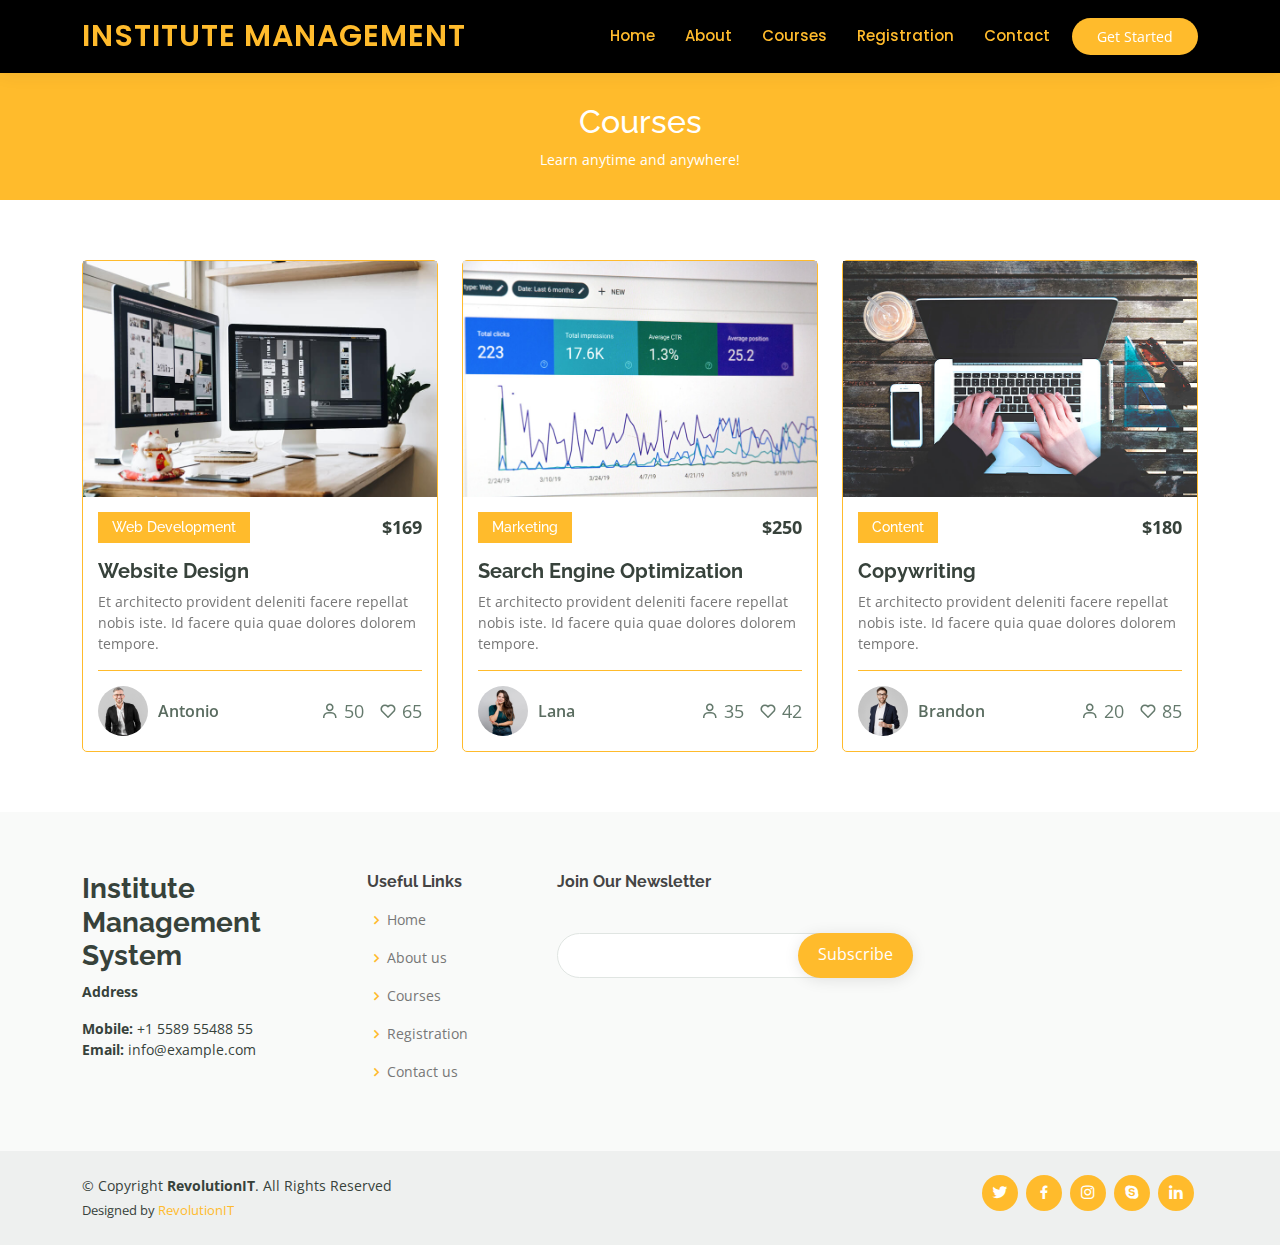
<file: courses.html>
<!DOCTYPE html>
<html lang="en">

<head>
  <meta charset="utf-8">
  <meta content="width=device-width, initial-scale=1.0" name="viewport">

  <title>Courses</title>
  <meta content="" name="description">
  <meta content="" name="keywords">

  <!-- Favicons -->
  <link href="assets/img/favicon.png" rel="icon">
  <link href="assets/img/apple-touch-icon.png" rel="apple-touch-icon">

  <!-- Google Fonts -->
  <link href="https://fonts.googleapis.com/css?family=Open+Sans:300,300i,400,400i,600,600i,700,700i|Raleway:300,300i,400,400i,500,500i,600,600i,700,700i|Poppins:300,300i,400,400i,500,500i,600,600i,700,700i" rel="stylesheet">

  <!-- Vendor CSS Files -->
  <link href="assets/vendor/animate.css/animate.min.css" rel="stylesheet">
  <link href="assets/vendor/aos/aos.css" rel="stylesheet">
  <link href="assets/vendor/bootstrap/css/bootstrap.min.css" rel="stylesheet">
  <link href="assets/vendor/bootstrap-icons/bootstrap-icons.css" rel="stylesheet">
  <link href="assets/vendor/boxicons/css/boxicons.min.css" rel="stylesheet">
  <link href="assets/vendor/remixicon/remixicon.css" rel="stylesheet">
  <link href="assets/vendor/swiper/swiper-bundle.min.css" rel="stylesheet">

  <!-- Template Main CSS File -->
  <link href="assets/css/style.css" rel="stylesheet">

  <!-- =======================================================
  * Template Name: Mentor - v4.7.0
  * Template URL: https://bootstrapmade.com/mentor-free-education-bootstrap-theme/
  * Author: BootstrapMade.com
  * License: https://bootstrapmade.com/license/
  ======================================================== -->
</head>

<body>

  <!-- ======= Header ======= -->
  <header id="header" class="fixed-top" style="background-color: black;">
    <div class="container d-flex align-items-center">

      <h1 class="logo me-auto" ><a href="index.html" style="color: #ffbb2c;">Institute Management</a></h1>
      <!-- Uncomment below if you prefer to use an image logo -->
      <!-- <a href="index.html" class="logo me-auto"><img src="assets/img/logo.png" alt="" class="img-fluid"></a>-->

      <nav id="navbar" class="navbar order-last order-lg-0">
        <ul>
          <li><a class="active" href="index.html" style="color: #ffbb2c;">Home</a></li>
          <li><a href="about.html" style="color: #ffbb2c;">About</a></li>
          <li><a href="courses.html" style="color: #ffbb2c;">Courses</a></li>
          <li><a href="registration.html" style="color: #ffbb2c;">Registration</a></li>
          <li><a href="contact.html" style="color: #ffbb2c;">Contact</a></li>
        </ul>
        <i class="bi bi-list mobile-nav-toggle"></i>
      </nav><!-- .navbar -->

      <a href="courses.html" class="get-started-btn" style="background-color: #ffbb2c;">Get Started</a>

    </div>
  </header><!-- End Header -->

  <main id="main" data-aos="fade-in">

    <!-- ======= Breadcrumbs ======= -->
    <div class="breadcrumbs">
      <div class="container">
        <h2>Courses</h2>
        <p>Learn anytime and anywhere!</p>
      </div>
    </div><!-- End Breadcrumbs -->

    <!-- ======= Courses Section ======= -->
    <section id="courses" class="courses">
      <div class="container" data-aos="fade-up">

        <div class="row" data-aos="zoom-in" data-aos-delay="100">

          <div class="col-lg-4 col-md-6 d-flex align-items-stretch">
            <div class="course-item">
              <img src="assets/img/course-1.jpg" class="img-fluid" alt="...">
              <div class="course-content">
                <div class="d-flex justify-content-between align-items-center mb-3">
                  <h4>Web Development</h4>
                  <p class="price">$169</p>
                </div>

                <h3><a href="course-details.html">Website Design</a></h3>
                <p>Et architecto provident deleniti facere repellat nobis iste. Id facere quia quae dolores dolorem tempore.</p>
                <div class="trainer d-flex justify-content-between align-items-center">
                  <div class="trainer-profile d-flex align-items-center">
                    <img src="assets/img/trainers/trainer-1.jpg" class="img-fluid" alt="">
                    <span>Antonio</span>
                  </div>
                  <div class="trainer-rank d-flex align-items-center">
                    <i class="bx bx-user"></i>&nbsp;50
                    &nbsp;&nbsp;
                    <i class="bx bx-heart"></i>&nbsp;65
                  </div>
                </div>
              </div>
            </div>
          </div> <!-- End Course Item-->

          <div class="col-lg-4 col-md-6 d-flex align-items-stretch mt-4 mt-md-0">
            <div class="course-item">
              <img src="assets/img/course-2.jpg" class="img-fluid" alt="...">
              <div class="course-content">
                <div class="d-flex justify-content-between align-items-center mb-3">
                  <h4>Marketing</h4>
                  <p class="price">$250</p>
                </div>

                <h3><a href="course-details.html">Search Engine Optimization</a></h3>
                <p>Et architecto provident deleniti facere repellat nobis iste. Id facere quia quae dolores dolorem tempore.</p>
                <div class="trainer d-flex justify-content-between align-items-center">
                  <div class="trainer-profile d-flex align-items-center">
                    <img src="assets/img/trainers/trainer-2.jpg" class="img-fluid" alt="">
                    <span>Lana</span>
                  </div>
                  <div class="trainer-rank d-flex align-items-center">
                    <i class="bx bx-user"></i>&nbsp;35
                    &nbsp;&nbsp;
                    <i class="bx bx-heart"></i>&nbsp;42
                  </div>
                </div>
              </div>
            </div>
          </div> <!-- End Course Item-->

          <div class="col-lg-4 col-md-6 d-flex align-items-stretch mt-4 mt-lg-0">
            <div class="course-item">
              <img src="assets/img/course-3.jpg" class="img-fluid" alt="...">
              <div class="course-content">
                <div class="d-flex justify-content-between align-items-center mb-3">
                  <h4>Content</h4>
                  <p class="price">$180</p>
                </div>

                <h3><a href="course-details.html">Copywriting</a></h3>
                <p>Et architecto provident deleniti facere repellat nobis iste. Id facere quia quae dolores dolorem tempore.</p>
                <div class="trainer d-flex justify-content-between align-items-center">
                  <div class="trainer-profile d-flex align-items-center">
                    <img src="assets/img/trainers/trainer-3.jpg" class="img-fluid" alt="">
                    <span>Brandon</span>
                  </div>
                  <div class="trainer-rank d-flex align-items-center">
                    <i class="bx bx-user"></i>&nbsp;20
                    &nbsp;&nbsp;
                    <i class="bx bx-heart"></i>&nbsp;85
                  </div>
                </div>
              </div>
            </div>
          </div> <!-- End Course Item-->

        </div>

      </div>
    </section><!-- End Courses Section -->

  </main><!-- End #main -->

  <footer id="footer">

    <div class="footer-top">
      <div class="container">
        <div class="row">

          <div class="col-lg-3 col-md-6 footer-contact">
            <h3><strong>Institute Management System</strong></h3>
            <p><address>
              <strong>Address</strong>
            </address>
              <strong>Mobile:</strong> +1 5589 55488 55<br>
              <strong>Email:</strong> info@example.com<br>
            </p>
          </div>

          <div class="col-lg-2 col-md-6 footer-links">
            <h4>Useful Links</h4>
            <ul>
              <li><i class="bx bx-chevron-right"></i> <a href="index.html">Home</a></li>
              <li><i class="bx bx-chevron-right"></i> <a href="about.html">About us</a></li>
              <li><i class="bx bx-chevron-right"></i> <a href="courses.html">Courses</a></li>
              <li><i class="bx bx-chevron-right"></i> <a href="registration.html">Registration</a></li>
              <li><i class="bx bx-chevron-right"></i> <a href="contact.html">Contact us</a></li>
            </ul>
          </div>

          <div class="col-lg-4 col-md-6 footer-newsletter">
            <h4>Join Our Newsletter</h4>
            <form action="" method="post">
              <input type="email" name="email"><input type="submit" value="Subscribe" style="background-color: #ffbb2c;">
            </form>
          </div>

        </div>
      </div>
    </div>

    <div class="container d-md-flex py-4">

      <div class="me-md-auto text-center text-md-start">
        <div class="copyright">
          &copy; Copyright <strong><span>RevolutionIT</span></strong>. All Rights Reserved
        </div>
        <div class="credits">
          <!-- All the links in the footer should remain intact. -->
          <!-- You can delete the links only if you purchased the pro version. -->
          <!-- Licensing information: https://bootstrapmade.com/license/ -->
          <!-- Purchase the pro version with working PHP/AJAX contact form: https://bootstrapmade.com/mentor-free-education-bootstrap-theme/ -->
          Designed by <a href="https://bootstrapmade.com/">RevolutionIT</a>
        </div>
      </div>
      <div class="social-links text-center text-md-right pt-3 pt-md-0">
        <a href="#" class="twitter"><i class="bx bxl-twitter"></i></a>
        <a href="#" class="facebook"><i class="bx bxl-facebook"></i></a>
        <a href="#" class="instagram"><i class="bx bxl-instagram"></i></a>
        <a href="#" class="google-plus"><i class="bx bxl-skype"></i></a>
        <a href="#" class="linkedin"><i class="bx bxl-linkedin"></i></a>
      </div>
    </div>
  </footer><!-- End Footer -->

  <div id="preloader"></div>
  <a href="#" class="back-to-top d-flex align-items-center justify-content-center"><i class="bi bi-arrow-up-short"></i></a>

  <!-- Vendor JS Files -->
  <script src="assets/vendor/purecounter/purecounter.js"></script>
  <script src="assets/vendor/aos/aos.js"></script>
  <script src="assets/vendor/bootstrap/js/bootstrap.bundle.min.js"></script>
  <script src="assets/vendor/swiper/swiper-bundle.min.js"></script>
  <script src="assets/vendor/php-email-form/validate.js"></script>

  <!-- Template Main JS File -->
  <script src="assets/js/main.js"></script>

</body>

</html>
</file>
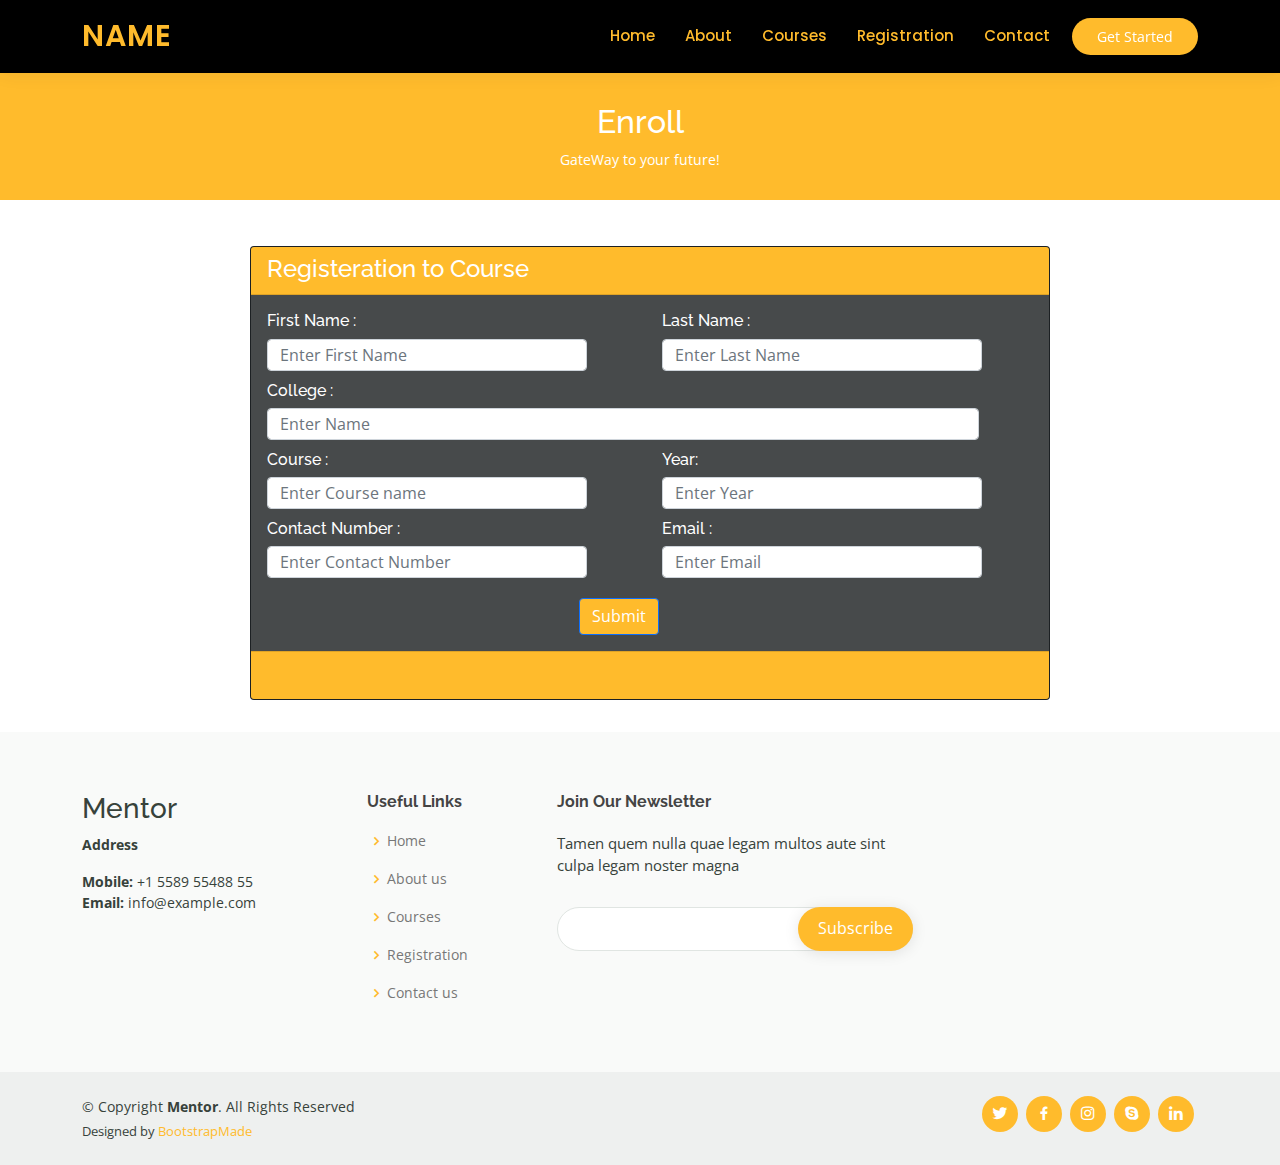
<file: events.html>
<!DOCTYPE html>
<html lang="en">

<head>
  <meta charset="utf-8">
  <meta content="width=device-width, initial-scale=1.0" name="viewport">

  <title>Registration</title>
  <meta content="" name="description">
  <meta content="" name="keywords">

  <!-- Favicons -->
  <link href="assets/img/favicon.png" rel="icon">
  <link href="assets/img/apple-touch-icon.png" rel="apple-touch-icon">

  <!-- Google Fonts -->
  <link href="https://fonts.googleapis.com/css?family=Open+Sans:300,300i,400,400i,600,600i,700,700i|Raleway:300,300i,400,400i,500,500i,600,600i,700,700i|Poppins:300,300i,400,400i,500,500i,600,600i,700,700i" rel="stylesheet">

  <!-- Vendor CSS Files -->
  <link href="assets/vendor/animate.css/animate.min.css" rel="stylesheet">
  <link href="assets/vendor/aos/aos.css" rel="stylesheet">
  <link href="assets/vendor/bootstrap/css/bootstrap.min.css" rel="stylesheet">
  <link href="assets/vendor/bootstrap-icons/bootstrap-icons.css" rel="stylesheet">
  <link href="assets/vendor/boxicons/css/boxicons.min.css" rel="stylesheet">
  <link href="assets/vendor/remixicon/remixicon.css" rel="stylesheet">
  <link href="assets/vendor/swiper/swiper-bundle.min.css" rel="stylesheet">

  <!-- Template Main CSS File -->
  <link href="assets/css/style.css" rel="stylesheet">

  <!-- =======================================================
  * Template Name: Mentor - v4.7.0
  * Template URL: https://bootstrapmade.com/mentor-free-education-bootstrap-theme/
  * Author: BootstrapMade.com
  * License: https://bootstrapmade.com/license/
  ======================================================== -->
</head>

<body>

  <!-- ======= Header ======= -->
  <header id="header" class="fixed-top" style="background-color: black;">
    <div class="container d-flex align-items-center">

      <h1 class="logo me-auto" ><a href="index.html" style="color: #ffbb2c;">Name</a></h1>
      <!-- Uncomment below if you prefer to use an image logo -->
      <!-- <a href="index.html" class="logo me-auto"><img src="assets/img/logo.png" alt="" class="img-fluid"></a>-->

      <nav id="navbar" class="navbar order-last order-lg-0">
        <ul>
          <li><a class="active" href="index.html" style="color: #ffbb2c;">Home</a></li>
          <li><a href="about.html" style="color: #ffbb2c;">About</a></li>
          <li><a href="courses.html" style="color: #ffbb2c;">Courses</a></li>
          <li><a href="events.html" style="color: #ffbb2c;">Registration</a></li>
          <li><a href="contact.html" style="color: #ffbb2c;">Contact</a></li>
        </ul>
        <i class="bi bi-list mobile-nav-toggle"></i>
      </nav><!-- .navbar -->

      <a href="courses.html" class="get-started-btn" style="background-color: #ffbb2c;">Get Started</a>

    </div>
  </header><!-- End Header -->

  <main id="main">

    <!-- ======= Breadcrumbs ======= -->
    <div class="breadcrumbs" data-aos="fade-in">
      <div class="container">
        <h2>Enroll</h2>
        <p>GateWay to your future!</p>
      </div>
    </div><!-- End Breadcrumbs -->

    <!-- ======= Events Section ======= -->
    <!-- End Events Section -->
    <div class="container my-3" style="padding-top:30px; padding-left: 180px;height: 500px;">
      <div class="card text-white bg-dark mb-3" style="max-width: 50rem;">
          <div class="card-header" style="max-width: 50rem; height: 3rem;background-color: #ffbb2c;font:oblique;font-size: large;"><h4 style="padding-bottom: 5rem;color: white;">Registeration to Course</h4></div>

          <div class="card-body" style="background-color: rgb(71, 74, 75);">
              <div class="form-group">
                  <div class="row">
                  <div class="col">     
                  <h6 class="card-title">First Name :</h6>
                  <input type="text" class="form-control" id="addName" aria-describedby="title"
                      placeholder="Enter First Name" style="max-width: 20rem; max-height: 2rem;">
                  </div>
                  <div class="col">
                      <h6 class="card-title">Last Name :</h6>
                  <input type="text" class="form-control" id="addName" aria-describedby="title"
                      placeholder="Enter Last Name" style="max-width: 20rem;max-height: 2rem;">
                  </div>
                  </div>
              </div>
              
              <div class="form-group">
                  <h6 class="card-title" style="padding-top: 10px;">College :</h6>
                  <input type="text" class="form-control" id="addName" aria-describedby="title"
                      placeholder="Enter Name" style="max-width: 44.5rem;max-height: 2rem;">
                  </div>
                 

              <div class="form-group">
                  <div class="row">
                      <div class="col">
                  <h6 class="card-title" style="padding-top: 10px;">Course :</h6>
                  <input type="s" class="form-control" id="addContact" aria-describedby="title"
                  placeholder="Enter Course name" style="max-width: 20rem;max-height: 2rem;">
              </div>

                  <div class="col">                          
                      <h6 class="card-title"style="padding-top: 10px;">Year:</h6>
                      <input type="search" class="form-control" id="addName" aria-describedby="title"
                      placeholder="Enter Year" style="max-width: 20rem;max-height: 2rem;">
                      <datalist id="year">
                          <option>First Year</option>         
                          <option>Second Year</option> 
                          <option>Third Year</option> 
                          <option>Final Year</option> 
                      </datalist>
                  </div>
                      
                  </div>
              </div>

              <div class="form-group">
                  <div class="row">
              <div class="col">
                  <h6 class="card-title" style="padding-top: 10px;">Contact Number :</h6>
                  <input type="text" class="form-control" id="addContact" aria-describedby="title"
                  placeholder="Enter Contact Number" style="max-width: 20rem;max-height: 2rem;">
                  </div>
                  <div class="col">
                      <h6 class="card-title" style="padding-top: 10px;" >Email :</h6>
                      <input type="email" class="form-control" id="email" aria-describedby="title"
                          placeholder="Enter Email" style="max-width: 20rem;max-height: 2rem;">
                  </div>
              </div>
          </div>
            <div class="container">
                <div class="Center" style="padding-top: 20px;padding-left: 300px;">
                  <button class="btn btn-primary" style="padding-top: 5px;background-color: #ffbb2c;" id="addBtn">Submit</button>
                </div>
          </div>
      </div>
      <div class="card-footer" style="max-width: 50rem;height: 3rem; background-color: #ffbb2c;"></div>
  </div>

  </div>

  <script src="https://code.jquery.com/jquery-3.3.1.slim.min.js"
integrity="sha384-q8i/X+965DzO0rT7abK41JStQIAqVgRVzpbzo5smXKp4YfRvH+8abtTE1Pi6jizo"
crossorigin="anonymous"></script>
<script src="https://cdnjs.cloudflare.com/ajax/libs/popper.js/1.14.7/umd/popper.min.js"
integrity="sha384-UO2eT0CpHqdSJQ6hJty5KVphtPhzWj9WO1clHTMGa3JDZwrnQq4sF86dIHNDz0W1"
crossorigin="anonymous"></script>
<script src="https://stackpath.bootstrapcdn.com/bootstrap/4.3.1/js/bootstrap.min.js"
integrity="sha384-JjSmVgyd0p3pXB1rRibZUAYoIIy6OrQ6VrjIEaFf/nJGzIxFDsf4x0xIM+B07jRM"
crossorigin="anonymous"></script>
    <!-- End #main -->

  <!-- ======= Footer ======= -->
  <footer id="footer">

    <div class="footer-top">
      <div class="container">
        <div class="row">

          <div class="col-lg-3 col-md-6 footer-contact">
            <h3>Mentor</h3>
            <p><address>
              <strong>Address</strong>
            </address>
              <strong>Mobile:</strong> +1 5589 55488 55<br>
              <strong>Email:</strong> info@example.com<br>
            </p>
          </div>

          <div class="col-lg-2 col-md-6 footer-links">
            <h4>Useful Links</h4>
            <ul>
              <li><i class="bx bx-chevron-right"></i> <a href="#">Home</a></li>
              <li><i class="bx bx-chevron-right"></i> <a href="#">About us</a></li>
              <li><i class="bx bx-chevron-right"></i> <a href="#">Courses</a></li>
              <li><i class="bx bx-chevron-right"></i> <a href="#">Registration</a></li>
              <li><i class="bx bx-chevron-right"></i> <a href="#">Contact us</a></li>
            </ul>
          </div>

          <div class="col-lg-4 col-md-6 footer-newsletter">
            <h4>Join Our Newsletter</h4>
            <p>Tamen quem nulla quae legam multos aute sint culpa legam noster magna</p>
            <form action="" method="post">
              <input type="email" name="email"><input type="submit" value="Subscribe" style="background-color: #ffbb2c;">
            </form>
          </div>

        </div>
      </div>
    </div>

    <div class="container d-md-flex py-4">

      <div class="me-md-auto text-center text-md-start">
        <div class="copyright">
          &copy; Copyright <strong><span>Mentor</span></strong>. All Rights Reserved
        </div>
        <div class="credits">
          <!-- All the links in the footer should remain intact. -->
          <!-- You can delete the links only if you purchased the pro version. -->
          <!-- Licensing information: https://bootstrapmade.com/license/ -->
          <!-- Purchase the pro version with working PHP/AJAX contact form: https://bootstrapmade.com/mentor-free-education-bootstrap-theme/ -->
          Designed by <a href="https://bootstrapmade.com/">BootstrapMade</a>
        </div>
      </div>
      <div class="social-links text-center text-md-right pt-3 pt-md-0">
        <a href="#" class="twitter"><i class="bx bxl-twitter"></i></a>
        <a href="#" class="facebook"><i class="bx bxl-facebook"></i></a>
        <a href="#" class="instagram"><i class="bx bxl-instagram"></i></a>
        <a href="#" class="google-plus"><i class="bx bxl-skype"></i></a>
        <a href="#" class="linkedin"><i class="bx bxl-linkedin"></i></a>
      </div>
    </div>
  </footer><!-- End Footer -->

  <div id="preloader"></div>
  <a href="#" class="back-to-top d-flex align-items-center justify-content-center"><i class="bi bi-arrow-up-short"></i></a>

  <!-- Vendor JS Files -->
  <script src="assets/vendor/purecounter/purecounter.js"></script>
  <script src="assets/vendor/aos/aos.js"></script>
  <script src="assets/vendor/bootstrap/js/bootstrap.bundle.min.js"></script>
  <script src="assets/vendor/swiper/swiper-bundle.min.js"></script>
  <script src="assets/vendor/php-email-form/validate.js"></script>

  <!-- Template Main JS File -->
  <script src="assets/js/main.js"></script>

</body>

</html>
</file>
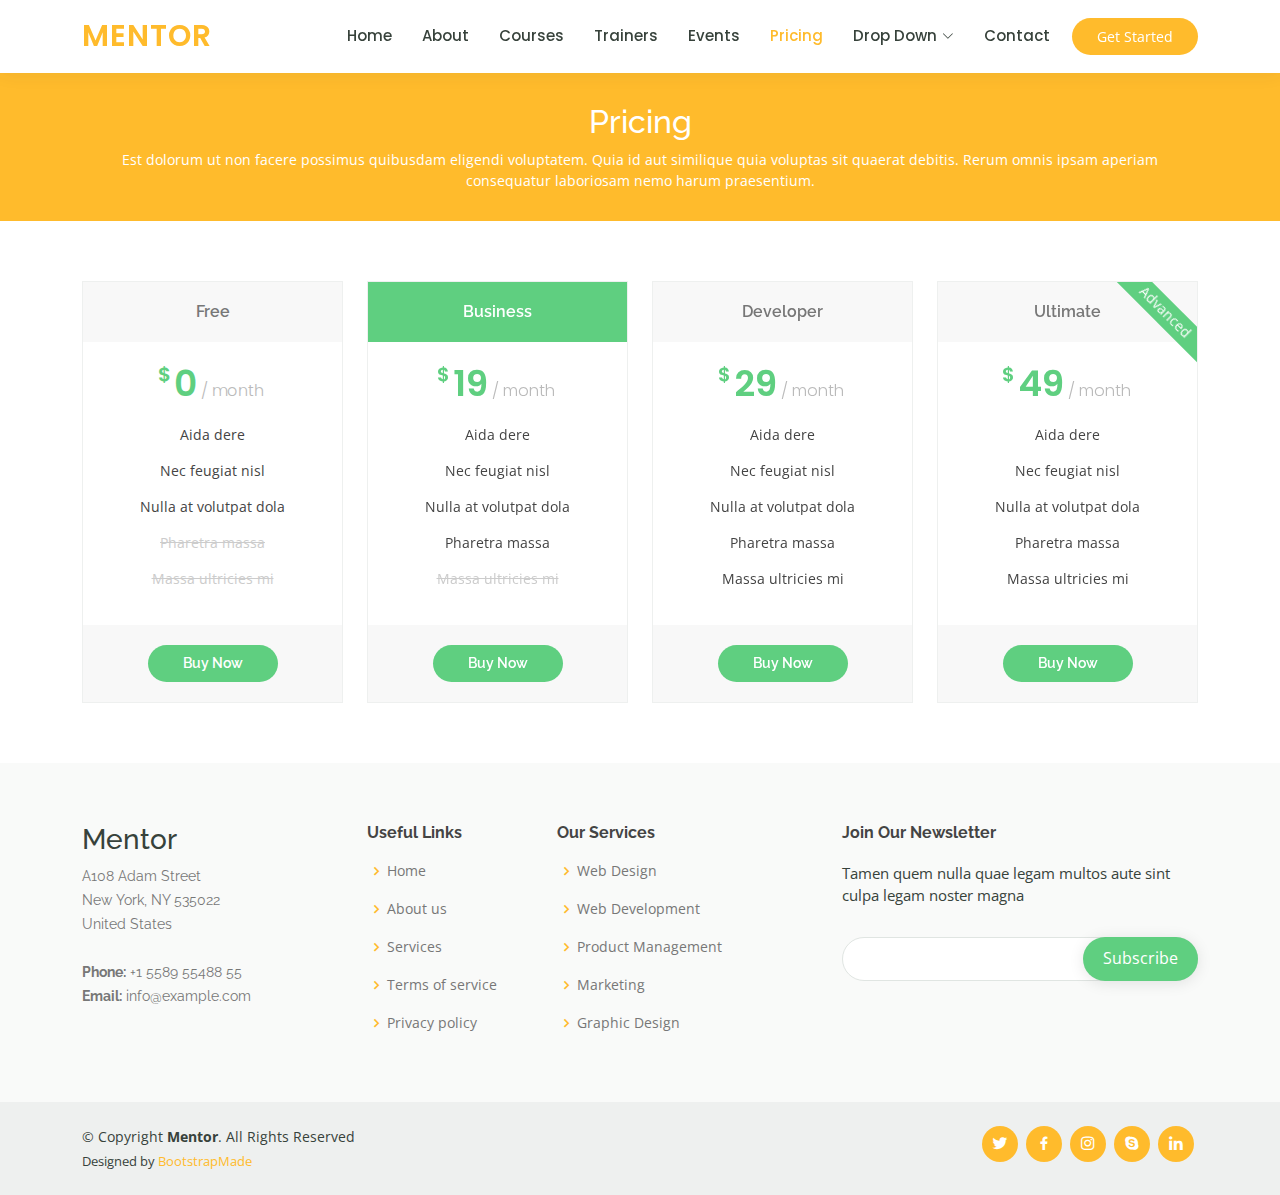
<file: pricing.html>
<!DOCTYPE html>
<html lang="en">

<head>
  <meta charset="utf-8">
  <meta content="width=device-width, initial-scale=1.0" name="viewport">

  <title>Pricing - Mentor Bootstrap Template</title>
  <meta content="" name="description">
  <meta content="" name="keywords">

  <!-- Favicons -->
  <link href="assets/img/favicon.png" rel="icon">
  <link href="assets/img/apple-touch-icon.png" rel="apple-touch-icon">

  <!-- Google Fonts -->
  <link href="https://fonts.googleapis.com/css?family=Open+Sans:300,300i,400,400i,600,600i,700,700i|Raleway:300,300i,400,400i,500,500i,600,600i,700,700i|Poppins:300,300i,400,400i,500,500i,600,600i,700,700i" rel="stylesheet">

  <!-- Vendor CSS Files -->
  <link href="assets/vendor/animate.css/animate.min.css" rel="stylesheet">
  <link href="assets/vendor/aos/aos.css" rel="stylesheet">
  <link href="assets/vendor/bootstrap/css/bootstrap.min.css" rel="stylesheet">
  <link href="assets/vendor/bootstrap-icons/bootstrap-icons.css" rel="stylesheet">
  <link href="assets/vendor/boxicons/css/boxicons.min.css" rel="stylesheet">
  <link href="assets/vendor/remixicon/remixicon.css" rel="stylesheet">
  <link href="assets/vendor/swiper/swiper-bundle.min.css" rel="stylesheet">

  <!-- Template Main CSS File -->
  <link href="assets/css/style.css" rel="stylesheet">

  <!-- =======================================================
  * Template Name: Mentor - v4.7.0
  * Template URL: https://bootstrapmade.com/mentor-free-education-bootstrap-theme/
  * Author: BootstrapMade.com
  * License: https://bootstrapmade.com/license/
  ======================================================== -->
</head>

<body>

  <!-- ======= Header ======= -->
  <header id="header" class="fixed-top">
    <div class="container d-flex align-items-center">

      <h1 class="logo me-auto"><a href="index.html">Mentor</a></h1>
      <!-- Uncomment below if you prefer to use an image logo -->
      <!-- <a href="index.html" class="logo me-auto"><img src="assets/img/logo.png" alt="" class="img-fluid"></a>-->

      <nav id="navbar" class="navbar order-last order-lg-0">
        <ul>
          <li><a href="index.html">Home</a></li>
          <li><a href="about.html">About</a></li>
          <li><a href="courses.html">Courses</a></li>
          <li><a href="trainers.html">Trainers</a></li>
          <li><a href="events.html">Events</a></li>
          <li><a class="active" href="pricing.html">Pricing</a></li>

          <li class="dropdown"><a href="#"><span>Drop Down</span> <i class="bi bi-chevron-down"></i></a>
            <ul>
              <li><a href="#">Drop Down 1</a></li>
              <li class="dropdown"><a href="#"><span>Deep Drop Down</span> <i class="bi bi-chevron-right"></i></a>
                <ul>
                  <li><a href="#">Deep Drop Down 1</a></li>
                  <li><a href="#">Deep Drop Down 2</a></li>
                  <li><a href="#">Deep Drop Down 3</a></li>
                  <li><a href="#">Deep Drop Down 4</a></li>
                  <li><a href="#">Deep Drop Down 5</a></li>
                </ul>
              </li>
              <li><a href="#">Drop Down 2</a></li>
              <li><a href="#">Drop Down 3</a></li>
              <li><a href="#">Drop Down 4</a></li>
            </ul>
          </li>
          <li><a href="contact.html">Contact</a></li>
        </ul>
        <i class="bi bi-list mobile-nav-toggle"></i>
      </nav><!-- .navbar -->

      <a href="courses.html" class="get-started-btn">Get Started</a>

    </div>
  </header><!-- End Header -->

  <main id="main">
    <!-- ======= Breadcrumbs ======= -->
    <div class="breadcrumbs" data-aos="fade-in">
      <div class="container">
        <h2>Pricing</h2>
        <p>Est dolorum ut non facere possimus quibusdam eligendi voluptatem. Quia id aut similique quia voluptas sit quaerat debitis. Rerum omnis ipsam aperiam consequatur laboriosam nemo harum praesentium. </p>
      </div>
    </div><!-- End Breadcrumbs -->

    <!-- ======= Pricing Section ======= -->
    <section id="pricing" class="pricing">
      <div class="container" data-aos="fade-up">

        <div class="row">

          <div class="col-lg-3 col-md-6">
            <div class="box">
              <h3>Free</h3>
              <h4><sup>$</sup>0<span> / month</span></h4>
              <ul>
                <li>Aida dere</li>
                <li>Nec feugiat nisl</li>
                <li>Nulla at volutpat dola</li>
                <li class="na">Pharetra massa</li>
                <li class="na">Massa ultricies mi</li>
              </ul>
              <div class="btn-wrap">
                <a href="#" class="btn-buy">Buy Now</a>
              </div>
            </div>
          </div>

          <div class="col-lg-3 col-md-6 mt-4 mt-md-0">
            <div class="box featured">
              <h3>Business</h3>
              <h4><sup>$</sup>19<span> / month</span></h4>
              <ul>
                <li>Aida dere</li>
                <li>Nec feugiat nisl</li>
                <li>Nulla at volutpat dola</li>
                <li>Pharetra massa</li>
                <li class="na">Massa ultricies mi</li>
              </ul>
              <div class="btn-wrap">
                <a href="#" class="btn-buy">Buy Now</a>
              </div>
            </div>
          </div>

          <div class="col-lg-3 col-md-6 mt-4 mt-lg-0">
            <div class="box">
              <h3>Developer</h3>
              <h4><sup>$</sup>29<span> / month</span></h4>
              <ul>
                <li>Aida dere</li>
                <li>Nec feugiat nisl</li>
                <li>Nulla at volutpat dola</li>
                <li>Pharetra massa</li>
                <li>Massa ultricies mi</li>
              </ul>
              <div class="btn-wrap">
                <a href="#" class="btn-buy">Buy Now</a>
              </div>
            </div>
          </div>

          <div class="col-lg-3 col-md-6 mt-4 mt-lg-0">
            <div class="box">
              <span class="advanced">Advanced</span>
              <h3>Ultimate</h3>
              <h4><sup>$</sup>49<span> / month</span></h4>
              <ul>
                <li>Aida dere</li>
                <li>Nec feugiat nisl</li>
                <li>Nulla at volutpat dola</li>
                <li>Pharetra massa</li>
                <li>Massa ultricies mi</li>
              </ul>
              <div class="btn-wrap">
                <a href="#" class="btn-buy">Buy Now</a>
              </div>
            </div>
          </div>

        </div>

      </div>
    </section><!-- End Pricing Section -->

  </main><!-- End #main -->

  <!-- ======= Footer ======= -->
  <footer id="footer">

    <div class="footer-top">
      <div class="container">
        <div class="row">

          <div class="col-lg-3 col-md-6 footer-contact">
            <h3>Mentor</h3>
            <p>
              A108 Adam Street <br>
              New York, NY 535022<br>
              United States <br><br>
              <strong>Phone:</strong> +1 5589 55488 55<br>
              <strong>Email:</strong> info@example.com<br>
            </p>
          </div>

          <div class="col-lg-2 col-md-6 footer-links">
            <h4>Useful Links</h4>
            <ul>
              <li><i class="bx bx-chevron-right"></i> <a href="#">Home</a></li>
              <li><i class="bx bx-chevron-right"></i> <a href="#">About us</a></li>
              <li><i class="bx bx-chevron-right"></i> <a href="#">Services</a></li>
              <li><i class="bx bx-chevron-right"></i> <a href="#">Terms of service</a></li>
              <li><i class="bx bx-chevron-right"></i> <a href="#">Privacy policy</a></li>
            </ul>
          </div>

          <div class="col-lg-3 col-md-6 footer-links">
            <h4>Our Services</h4>
            <ul>
              <li><i class="bx bx-chevron-right"></i> <a href="#">Web Design</a></li>
              <li><i class="bx bx-chevron-right"></i> <a href="#">Web Development</a></li>
              <li><i class="bx bx-chevron-right"></i> <a href="#">Product Management</a></li>
              <li><i class="bx bx-chevron-right"></i> <a href="#">Marketing</a></li>
              <li><i class="bx bx-chevron-right"></i> <a href="#">Graphic Design</a></li>
            </ul>
          </div>

          <div class="col-lg-4 col-md-6 footer-newsletter">
            <h4>Join Our Newsletter</h4>
            <p>Tamen quem nulla quae legam multos aute sint culpa legam noster magna</p>
            <form action="" method="post">
              <input type="email" name="email"><input type="submit" value="Subscribe">
            </form>
          </div>

        </div>
      </div>
    </div>

    <div class="container d-md-flex py-4">

      <div class="me-md-auto text-center text-md-start">
        <div class="copyright">
          &copy; Copyright <strong><span>Mentor</span></strong>. All Rights Reserved
        </div>
        <div class="credits">
          <!-- All the links in the footer should remain intact. -->
          <!-- You can delete the links only if you purchased the pro version. -->
          <!-- Licensing information: https://bootstrapmade.com/license/ -->
          <!-- Purchase the pro version with working PHP/AJAX contact form: https://bootstrapmade.com/mentor-free-education-bootstrap-theme/ -->
          Designed by <a href="https://bootstrapmade.com/">BootstrapMade</a>
        </div>
      </div>
      <div class="social-links text-center text-md-right pt-3 pt-md-0">
        <a href="#" class="twitter"><i class="bx bxl-twitter"></i></a>
        <a href="#" class="facebook"><i class="bx bxl-facebook"></i></a>
        <a href="#" class="instagram"><i class="bx bxl-instagram"></i></a>
        <a href="#" class="google-plus"><i class="bx bxl-skype"></i></a>
        <a href="#" class="linkedin"><i class="bx bxl-linkedin"></i></a>
      </div>
    </div>
  </footer><!-- End Footer -->

  <div id="preloader"></div>
  <a href="#" class="back-to-top d-flex align-items-center justify-content-center"><i class="bi bi-arrow-up-short"></i></a>

  <!-- Vendor JS Files -->
  <script src="assets/vendor/purecounter/purecounter.js"></script>
  <script src="assets/vendor/aos/aos.js"></script>
  <script src="assets/vendor/bootstrap/js/bootstrap.bundle.min.js"></script>
  <script src="assets/vendor/swiper/swiper-bundle.min.js"></script>
  <script src="assets/vendor/php-email-form/validate.js"></script>

  <!-- Template Main JS File -->
  <script src="assets/js/main.js"></script>

</body>

</html>
</file>
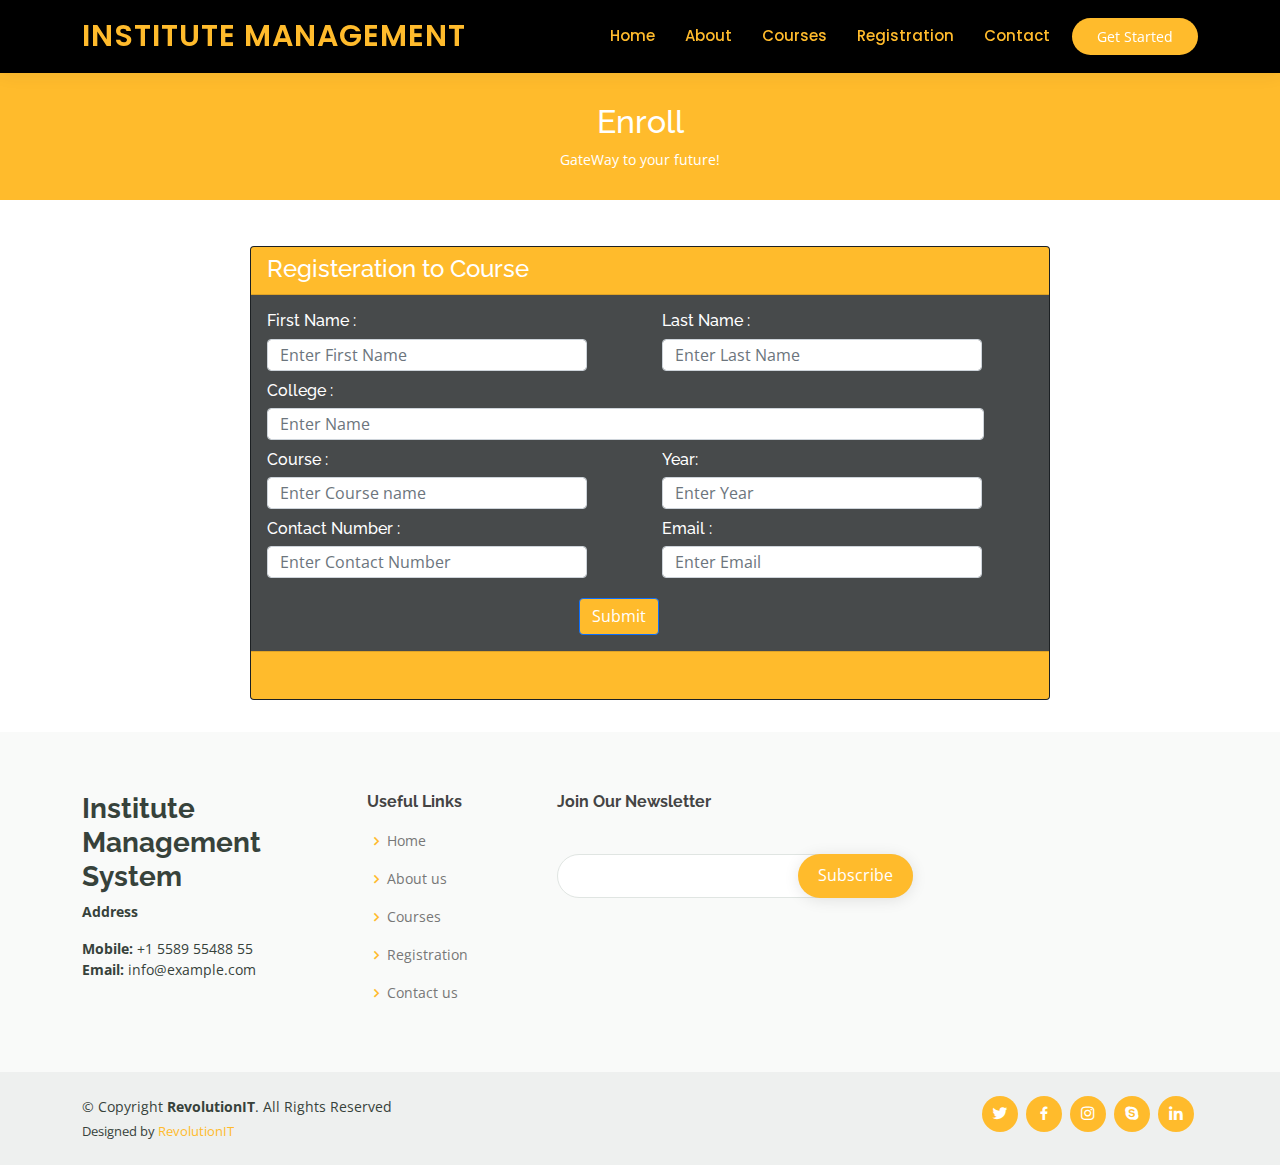
<file: registration.html>
<!DOCTYPE html>
<html lang="en">

<head>
  <meta charset="utf-8">
  <meta content="width=device-width, initial-scale=1.0" name="viewport">

  <title>Registration</title>
  <meta content="" name="description">
  <meta content="" name="keywords">

  <!-- Favicons -->
  <link href="assets/img/favicon.png" rel="icon">
  <link href="assets/img/apple-touch-icon.png" rel="apple-touch-icon">

  <!-- Google Fonts -->
  <link href="https://fonts.googleapis.com/css?family=Open+Sans:300,300i,400,400i,600,600i,700,700i|Raleway:300,300i,400,400i,500,500i,600,600i,700,700i|Poppins:300,300i,400,400i,500,500i,600,600i,700,700i" rel="stylesheet">

  <!-- Vendor CSS Files -->
  <link href="assets/vendor/animate.css/animate.min.css" rel="stylesheet">
  <link href="assets/vendor/aos/aos.css" rel="stylesheet">
  <link href="assets/vendor/bootstrap/css/bootstrap.min.css" rel="stylesheet">
  <link href="assets/vendor/bootstrap-icons/bootstrap-icons.css" rel="stylesheet">
  <link href="assets/vendor/boxicons/css/boxicons.min.css" rel="stylesheet">
  <link href="assets/vendor/remixicon/remixicon.css" rel="stylesheet">
  <link href="assets/vendor/swiper/swiper-bundle.min.css" rel="stylesheet">

  <!-- Template Main CSS File -->
  <link href="assets/css/style.css" rel="stylesheet">

  <!-- =======================================================
  * Template Name: Mentor - v4.7.0
  * Template URL: https://bootstrapmade.com/mentor-free-education-bootstrap-theme/
  * Author: BootstrapMade.com
  * License: https://bootstrapmade.com/license/
  ======================================================== -->
</head>

<body>

  <!-- ======= Header ======= -->
  <header id="header" class="fixed-top" style="background-color: black;">
    <div class="container d-flex align-items-center">

      <h1 class="logo me-auto" ><a href="index.html" style="color: #ffbb2c;">Institute Management</a></h1>
      <!-- Uncomment below if you prefer to use an image logo -->
      <!-- <a href="index.html" class="logo me-auto"><img src="assets/img/logo.png" alt="" class="img-fluid"></a>-->

      <nav id="navbar" class="navbar order-last order-lg-0">
        <ul>
          <li><a class="active" href="index.html" style="color: #ffbb2c;">Home</a></li>
          <li><a href="about.html" style="color: #ffbb2c;">About</a></li>
          <li><a href="courses.html" style="color: #ffbb2c;">Courses</a></li>
          <li><a href="events.html" style="color: #ffbb2c;">Registration</a></li>
          <li><a href="contact.html" style="color: #ffbb2c;">Contact</a></li>
        </ul>
        <i class="bi bi-list mobile-nav-toggle"></i>
      </nav><!-- .navbar -->

      <a href="courses.html" class="get-started-btn" style="background-color: #ffbb2c;">Get Started</a>

    </div>
  </header><!-- End Header -->

  <main id="main">

    <!-- ======= Breadcrumbs ======= -->
    <div class="breadcrumbs" data-aos="fade-in">
      <div class="container">
        <h2>Enroll</h2>
        <p>GateWay to your future!</p>
      </div>
    </div><!-- End Breadcrumbs -->

    <!-- ======= Events Section ======= -->
    <!-- End Events Section -->
    <div class="container my-3" style="padding-top:30px; padding-left: 180px;height: 500px;">
      <div class="card text-white bg-dark mb-3" style="max-width: 50rem;">
          <div class="card-header" style="max-width: 50rem; height: 3rem;background-color: #ffbb2c;font:oblique;font-size: large;"><h4 style="padding-bottom: 5rem;color: white;">Registeration to Course</h4></div>

          <div class="card-body" style="background-color: rgb(71, 74, 75);">
              <div class="form-group">
                  <div class="row">
                  <div class="col">     
                  <h6 class="card-title">First Name :</h6>
                  <input type="text" class="form-control" id="addName" aria-describedby="title"
                      placeholder="Enter First Name" style="max-width: 20rem; max-height: 2rem;">
                  </div>
                  <div class="col">
                      <h6 class="card-title">Last Name :</h6>
                  <input type="text" class="form-control" id="addName" aria-describedby="title"
                      placeholder="Enter Last Name" style="max-width: 20rem;max-height: 2rem;">
                  </div>
                  </div>
              </div>
              
              <div class="form-group">
                  <h6 class="card-title" style="padding-top: 10px;">College :</h6>
                  <input type="text" class="form-control" id="addName" aria-describedby="title"
                      placeholder="Enter Name" style="max-width: 44.8rem;max-height: 2rem;">
                  </div>
                 

              <div class="form-group">
                  <div class="row">
                      <div class="col">
                  <h6 class="card-title" style="padding-top: 10px;">Course :</h6>
                  <input type="s" class="form-control" id="addContact" aria-describedby="title"
                  placeholder="Enter Course name" style="max-width: 20rem;max-height: 2rem;">
              </div>

                  <div class="col">                          
                      <h6 class="card-title"style="padding-top: 10px;">Year:</h6>
                      <input type="search" class="form-control" id="addName" aria-describedby="title"
                      placeholder="Enter Year" style="max-width: 20rem;max-height: 2rem;">
                      <datalist id="year">
                          <option>First Year</option>         
                          <option>Second Year</option> 
                          <option>Third Year</option> 
                          <option>Final Year</option> 
                      </datalist>
                  </div>
                      
                  </div>
              </div>

              <div class="form-group">
                  <div class="row">
              <div class="col">
                  <h6 class="card-title" style="padding-top: 10px;">Contact Number :</h6>
                  <input type="text" class="form-control" id="addContact" aria-describedby="title"
                  placeholder="Enter Contact Number" style="max-width: 20rem;max-height: 2rem;">
                  </div>
                  <div class="col">
                      <h6 class="card-title" style="padding-top: 10px;" >Email :</h6>
                      <input type="email" class="form-control" id="email" aria-describedby="title"
                          placeholder="Enter Email" style="max-width: 20rem;max-height: 2rem;">
                  </div>
              </div>
          </div>
            <div class="container">
                <div class="Center" style="padding-top: 20px;padding-left: 300px;">
                  <button class="btn btn-primary" style="padding-top: 5px;background-color: #ffbb2c;" id="addBtn">Submit</button>
                </div>
          </div>
      </div>
      <div class="card-footer" style="max-width: 50rem;height: 3rem; background-color: #ffbb2c;"></div>
  </div>

  </div>

  <script src="https://code.jquery.com/jquery-3.3.1.slim.min.js"
integrity="sha384-q8i/X+965DzO0rT7abK41JStQIAqVgRVzpbzo5smXKp4YfRvH+8abtTE1Pi6jizo"
crossorigin="anonymous"></script>
<script src="https://cdnjs.cloudflare.com/ajax/libs/popper.js/1.14.7/umd/popper.min.js"
integrity="sha384-UO2eT0CpHqdSJQ6hJty5KVphtPhzWj9WO1clHTMGa3JDZwrnQq4sF86dIHNDz0W1"
crossorigin="anonymous"></script>
<script src="https://stackpath.bootstrapcdn.com/bootstrap/4.3.1/js/bootstrap.min.js"
integrity="sha384-JjSmVgyd0p3pXB1rRibZUAYoIIy6OrQ6VrjIEaFf/nJGzIxFDsf4x0xIM+B07jRM"
crossorigin="anonymous"></script>
    <!-- End #main -->

    <footer id="footer">

      <div class="footer-top">
        <div class="container">
          <div class="row">
  
            <div class="col-lg-3 col-md-6 footer-contact">
              <h3><strong>Institute Management System</strong></h3>
              <p><address>
                <strong>Address</strong>
              </address>
                <strong>Mobile:</strong> +1 5589 55488 55<br>
                <strong>Email:</strong> info@example.com<br>
              </p>
            </div>
  
            <div class="col-lg-2 col-md-6 footer-links">
              <h4>Useful Links</h4>
              <ul>
                <li><i class="bx bx-chevron-right"></i> <a href="index.html">Home</a></li>
                <li><i class="bx bx-chevron-right"></i> <a href="about.html">About us</a></li>
                <li><i class="bx bx-chevron-right"></i> <a href="courses.html">Courses</a></li>
                <li><i class="bx bx-chevron-right"></i> <a href="registration.html">Registration</a></li>
                <li><i class="bx bx-chevron-right"></i> <a href="contact.html">Contact us</a></li>
              </ul>
            </div>
  
            <div class="col-lg-4 col-md-6 footer-newsletter">
              <h4>Join Our Newsletter</h4>
              <form action="" method="post">
                <input type="email" name="email"><input type="submit" value="Subscribe" style="background-color: #ffbb2c;">
              </form>
            </div>
  
          </div>
        </div>
      </div>
  
      <div class="container d-md-flex py-4">
  
        <div class="me-md-auto text-center text-md-start">
          <div class="copyright">
            &copy; Copyright <strong><span>RevolutionIT</span></strong>. All Rights Reserved
          </div>
          <div class="credits">
            <!-- All the links in the footer should remain intact. -->
            <!-- You can delete the links only if you purchased the pro version. -->
            <!-- Licensing information: https://bootstrapmade.com/license/ -->
            <!-- Purchase the pro version with working PHP/AJAX contact form: https://bootstrapmade.com/mentor-free-education-bootstrap-theme/ -->
            Designed by <a href="https://bootstrapmade.com/">RevolutionIT</a>
          </div>
        </div>
        <div class="social-links text-center text-md-right pt-3 pt-md-0">
          <a href="#" class="twitter"><i class="bx bxl-twitter"></i></a>
          <a href="#" class="facebook"><i class="bx bxl-facebook"></i></a>
          <a href="#" class="instagram"><i class="bx bxl-instagram"></i></a>
          <a href="#" class="google-plus"><i class="bx bxl-skype"></i></a>
          <a href="#" class="linkedin"><i class="bx bxl-linkedin"></i></a>
        </div>
      </div>
    </footer><!-- End Footer -->

  <div id="preloader"></div>
  <a href="#" class="back-to-top d-flex align-items-center justify-content-center"><i class="bi bi-arrow-up-short"></i></a>

  <!-- Vendor JS Files -->
  <script src="assets/vendor/purecounter/purecounter.js"></script>
  <script src="assets/vendor/aos/aos.js"></script>
  <script src="assets/vendor/bootstrap/js/bootstrap.bundle.min.js"></script>
  <script src="assets/vendor/swiper/swiper-bundle.min.js"></script>
  <script src="assets/vendor/php-email-form/validate.js"></script>

  <!-- Template Main JS File -->
  <script src="assets/js/main.js"></script>

</body>

</html>
</file>
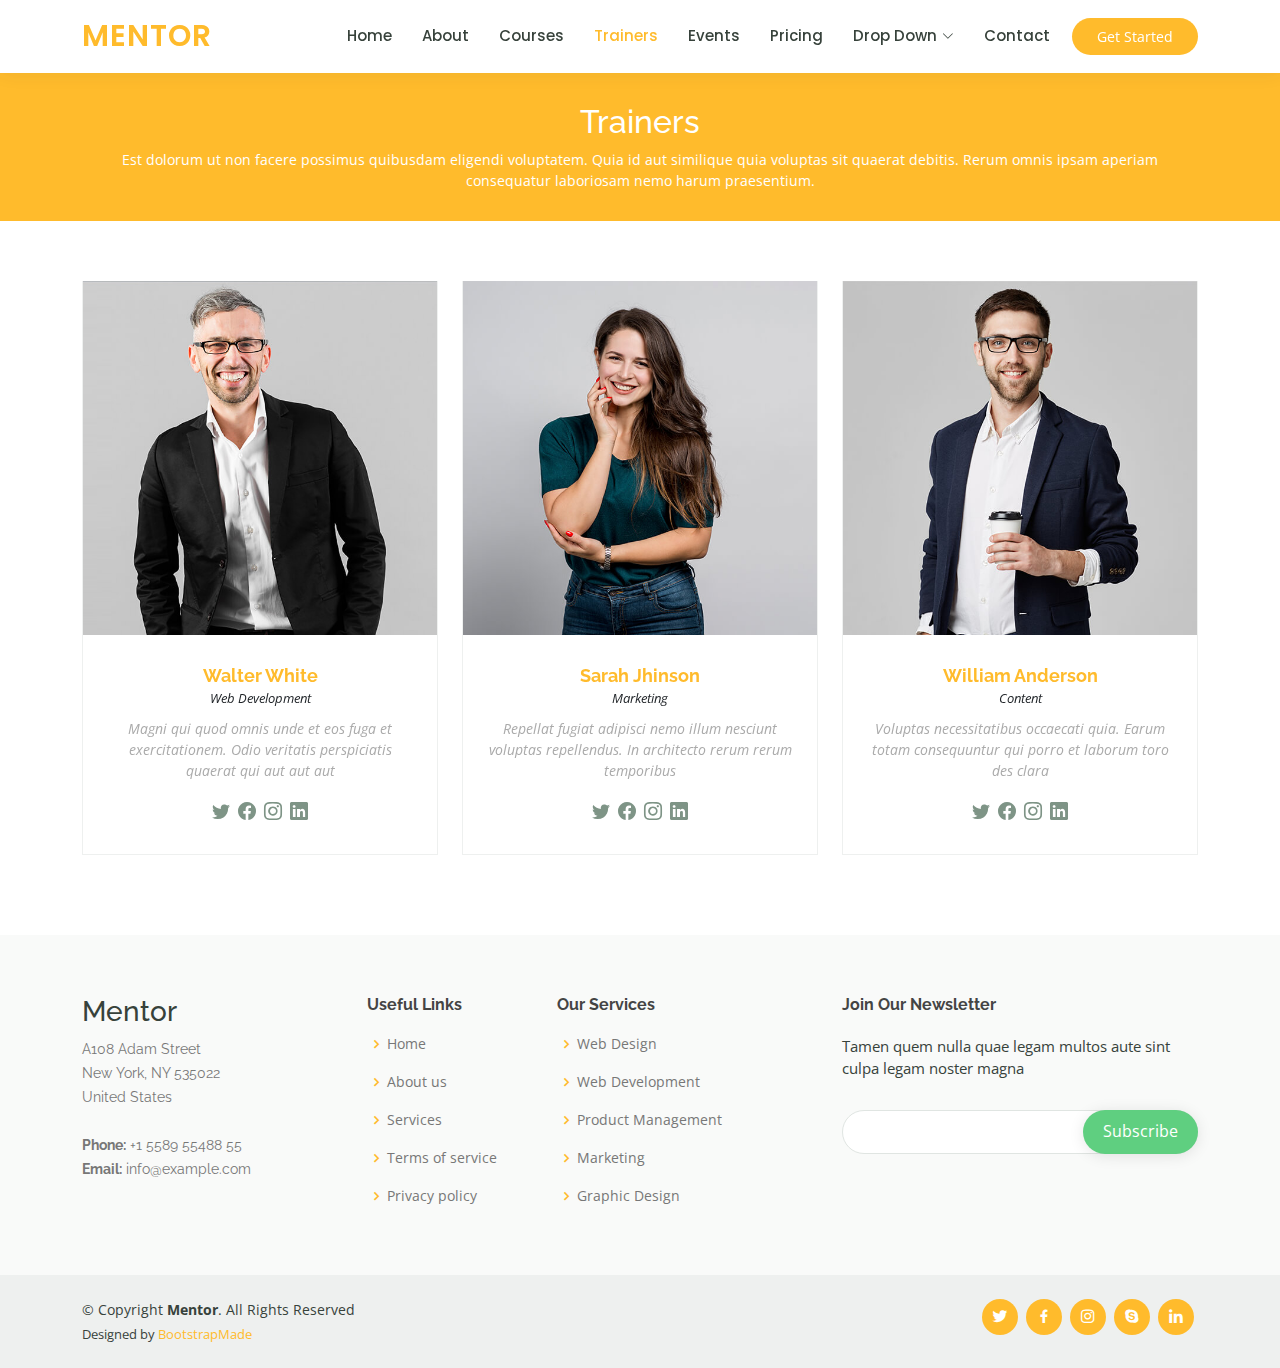
<file: trainers.html>
<!DOCTYPE html>
<html lang="en">

<head>
  <meta charset="utf-8">
  <meta content="width=device-width, initial-scale=1.0" name="viewport">

  <title>Trainers - Mentor Bootstrap Template</title>
  <meta content="" name="description">
  <meta content="" name="keywords">

  <!-- Favicons -->
  <link href="assets/img/favicon.png" rel="icon">
  <link href="assets/img/apple-touch-icon.png" rel="apple-touch-icon">

  <!-- Google Fonts -->
  <link href="https://fonts.googleapis.com/css?family=Open+Sans:300,300i,400,400i,600,600i,700,700i|Raleway:300,300i,400,400i,500,500i,600,600i,700,700i|Poppins:300,300i,400,400i,500,500i,600,600i,700,700i" rel="stylesheet">

  <!-- Vendor CSS Files -->
  <link href="assets/vendor/animate.css/animate.min.css" rel="stylesheet">
  <link href="assets/vendor/aos/aos.css" rel="stylesheet">
  <link href="assets/vendor/bootstrap/css/bootstrap.min.css" rel="stylesheet">
  <link href="assets/vendor/bootstrap-icons/bootstrap-icons.css" rel="stylesheet">
  <link href="assets/vendor/boxicons/css/boxicons.min.css" rel="stylesheet">
  <link href="assets/vendor/remixicon/remixicon.css" rel="stylesheet">
  <link href="assets/vendor/swiper/swiper-bundle.min.css" rel="stylesheet">

  <!-- Template Main CSS File -->
  <link href="assets/css/style.css" rel="stylesheet">

  <!-- =======================================================
  * Template Name: Mentor - v4.7.0
  * Template URL: https://bootstrapmade.com/mentor-free-education-bootstrap-theme/
  * Author: BootstrapMade.com
  * License: https://bootstrapmade.com/license/
  ======================================================== -->
</head>

<body>

  <!-- ======= Header ======= -->
  <header id="header" class="fixed-top">
    <div class="container d-flex align-items-center">

      <h1 class="logo me-auto"><a href="index.html">Mentor</a></h1>
      <!-- Uncomment below if you prefer to use an image logo -->
      <!-- <a href="index.html" class="logo me-auto"><img src="assets/img/logo.png" alt="" class="img-fluid"></a>-->

      <nav id="navbar" class="navbar order-last order-lg-0">
        <ul>
          <li><a href="index.html">Home</a></li>
          <li><a href="about.html">About</a></li>
          <li><a href="courses.html">Courses</a></li>
          <li><a class="active" href="trainers.html">Trainers</a></li>
          <li><a href="events.html">Events</a></li>
          <li><a href="pricing.html">Pricing</a></li>

          <li class="dropdown"><a href="#"><span>Drop Down</span> <i class="bi bi-chevron-down"></i></a>
            <ul>
              <li><a href="#">Drop Down 1</a></li>
              <li class="dropdown"><a href="#"><span>Deep Drop Down</span> <i class="bi bi-chevron-right"></i></a>
                <ul>
                  <li><a href="#">Deep Drop Down 1</a></li>
                  <li><a href="#">Deep Drop Down 2</a></li>
                  <li><a href="#">Deep Drop Down 3</a></li>
                  <li><a href="#">Deep Drop Down 4</a></li>
                  <li><a href="#">Deep Drop Down 5</a></li>
                </ul>
              </li>
              <li><a href="#">Drop Down 2</a></li>
              <li><a href="#">Drop Down 3</a></li>
              <li><a href="#">Drop Down 4</a></li>
            </ul>
          </li>
          <li><a href="contact.html">Contact</a></li>
        </ul>
        <i class="bi bi-list mobile-nav-toggle"></i>
      </nav><!-- .navbar -->

      <a href="courses.html" class="get-started-btn">Get Started</a>

    </div>
  </header><!-- End Header -->

  <main id="main" data-aos="fade-in">

    <!-- ======= Breadcrumbs ======= -->
    <div class="breadcrumbs">
      <div class="container">
        <h2>Trainers</h2>
        <p>Est dolorum ut non facere possimus quibusdam eligendi voluptatem. Quia id aut similique quia voluptas sit quaerat debitis. Rerum omnis ipsam aperiam consequatur laboriosam nemo harum praesentium. </p>
      </div>
    </div><!-- End Breadcrumbs -->

    <!-- ======= Trainers Section ======= -->
    <section id="trainers" class="trainers">
      <div class="container" data-aos="fade-up">

        <div class="row" data-aos="zoom-in" data-aos-delay="100">
          <div class="col-lg-4 col-md-6 d-flex align-items-stretch">
            <div class="member">
              <img src="assets/img/trainers/trainer-1.jpg" class="img-fluid" alt="">
              <div class="member-content">
                <h4>Walter White</h4>
                <span>Web Development</span>
                <p>
                  Magni qui quod omnis unde et eos fuga et exercitationem. Odio veritatis perspiciatis quaerat qui aut aut aut
                </p>
                <div class="social">
                  <a href=""><i class="bi bi-twitter"></i></a>
                  <a href=""><i class="bi bi-facebook"></i></a>
                  <a href=""><i class="bi bi-instagram"></i></a>
                  <a href=""><i class="bi bi-linkedin"></i></a>
                </div>
              </div>
            </div>
          </div>

          <div class="col-lg-4 col-md-6 d-flex align-items-stretch">
            <div class="member">
              <img src="assets/img/trainers/trainer-2.jpg" class="img-fluid" alt="">
              <div class="member-content">
                <h4>Sarah Jhinson</h4>
                <span>Marketing</span>
                <p>
                  Repellat fugiat adipisci nemo illum nesciunt voluptas repellendus. In architecto rerum rerum temporibus
                </p>
                <div class="social">
                  <a href=""><i class="bi bi-twitter"></i></a>
                  <a href=""><i class="bi bi-facebook"></i></a>
                  <a href=""><i class="bi bi-instagram"></i></a>
                  <a href=""><i class="bi bi-linkedin"></i></a>
                </div>
              </div>
            </div>
          </div>

          <div class="col-lg-4 col-md-6 d-flex align-items-stretch">
            <div class="member">
              <img src="assets/img/trainers/trainer-3.jpg" class="img-fluid" alt="">
              <div class="member-content">
                <h4>William Anderson</h4>
                <span>Content</span>
                <p>
                  Voluptas necessitatibus occaecati quia. Earum totam consequuntur qui porro et laborum toro des clara
                </p>
                <div class="social">
                  <a href=""><i class="bi bi-twitter"></i></a>
                  <a href=""><i class="bi bi-facebook"></i></a>
                  <a href=""><i class="bi bi-instagram"></i></a>
                  <a href=""><i class="bi bi-linkedin"></i></a>
                </div>
              </div>
            </div>
          </div>

        </div>

      </div>
    </section><!-- End Trainers Section -->

  </main><!-- End #main -->

  <!-- ======= Footer ======= -->
  <footer id="footer">

    <div class="footer-top">
      <div class="container">
        <div class="row">

          <div class="col-lg-3 col-md-6 footer-contact">
            <h3>Mentor</h3>
            <p>
              A108 Adam Street <br>
              New York, NY 535022<br>
              United States <br><br>
              <strong>Phone:</strong> +1 5589 55488 55<br>
              <strong>Email:</strong> info@example.com<br>
            </p>
          </div>

          <div class="col-lg-2 col-md-6 footer-links">
            <h4>Useful Links</h4>
            <ul>
              <li><i class="bx bx-chevron-right"></i> <a href="#">Home</a></li>
              <li><i class="bx bx-chevron-right"></i> <a href="#">About us</a></li>
              <li><i class="bx bx-chevron-right"></i> <a href="#">Services</a></li>
              <li><i class="bx bx-chevron-right"></i> <a href="#">Terms of service</a></li>
              <li><i class="bx bx-chevron-right"></i> <a href="#">Privacy policy</a></li>
            </ul>
          </div>

          <div class="col-lg-3 col-md-6 footer-links">
            <h4>Our Services</h4>
            <ul>
              <li><i class="bx bx-chevron-right"></i> <a href="#">Web Design</a></li>
              <li><i class="bx bx-chevron-right"></i> <a href="#">Web Development</a></li>
              <li><i class="bx bx-chevron-right"></i> <a href="#">Product Management</a></li>
              <li><i class="bx bx-chevron-right"></i> <a href="#">Marketing</a></li>
              <li><i class="bx bx-chevron-right"></i> <a href="#">Graphic Design</a></li>
            </ul>
          </div>

          <div class="col-lg-4 col-md-6 footer-newsletter">
            <h4>Join Our Newsletter</h4>
            <p>Tamen quem nulla quae legam multos aute sint culpa legam noster magna</p>
            <form action="" method="post">
              <input type="email" name="email"><input type="submit" value="Subscribe">
            </form>
          </div>

        </div>
      </div>
    </div>

    <div class="container d-md-flex py-4">

      <div class="me-md-auto text-center text-md-start">
        <div class="copyright">
          &copy; Copyright <strong><span>Mentor</span></strong>. All Rights Reserved
        </div>
        <div class="credits">
          <!-- All the links in the footer should remain intact. -->
          <!-- You can delete the links only if you purchased the pro version. -->
          <!-- Licensing information: https://bootstrapmade.com/license/ -->
          <!-- Purchase the pro version with working PHP/AJAX contact form: https://bootstrapmade.com/mentor-free-education-bootstrap-theme/ -->
          Designed by <a href="https://bootstrapmade.com/">BootstrapMade</a>
        </div>
      </div>
      <div class="social-links text-center text-md-right pt-3 pt-md-0">
        <a href="#" class="twitter"><i class="bx bxl-twitter"></i></a>
        <a href="#" class="facebook"><i class="bx bxl-facebook"></i></a>
        <a href="#" class="instagram"><i class="bx bxl-instagram"></i></a>
        <a href="#" class="google-plus"><i class="bx bxl-skype"></i></a>
        <a href="#" class="linkedin"><i class="bx bxl-linkedin"></i></a>
      </div>
    </div>
  </footer><!-- End Footer -->

  <div id="preloader"></div>
  <a href="#" class="back-to-top d-flex align-items-center justify-content-center"><i class="bi bi-arrow-up-short"></i></a>

  <!-- Vendor JS Files -->
  <script src="assets/vendor/purecounter/purecounter.js"></script>
  <script src="assets/vendor/aos/aos.js"></script>
  <script src="assets/vendor/bootstrap/js/bootstrap.bundle.min.js"></script>
  <script src="assets/vendor/swiper/swiper-bundle.min.js"></script>
  <script src="assets/vendor/php-email-form/validate.js"></script>

  <!-- Template Main JS File -->
  <script src="assets/js/main.js"></script>

</body>

</html>
</file>
<file: assets/css/style.css>
/**
* Template Name: Mentor - v4.7.0
* Template URL: https://bootstrapmade.com/mentor-free-education-bootstrap-theme/
* Author: BootstrapMade.com
* License: https://bootstrapmade.com/license/
*/

/*--------------------------------------------------------------
# General
--------------------------------------------------------------*/
body {
  font-family: "Open Sans", sans-serif;
  color: #444444s;
}

a {
  color: #ffbb2c;
  text-decoration: none;
}

a:hover {
  color: #ffbb2c;
  text-decoration: none;
}

h1, h2, h3, h4, h5, h6 {
  font-family: "Raleway", sans-serif;
}
h4{
	color: #ffbb2c
}
/*--------------------------------------------------------------
# Back to top button
--------------------------------------------------------------*/
.back-to-top {
  position: fixed;
  visibility: hidden;
  opacity: 0;
  right: 15px;
  bottom: 15px;
  z-index: 996;
  background: #ffbb2c;
  width: 40px;
  height: 40px;
  border-radius: 50px;
  transition: all 0.4s;
}
.back-to-top i {
  font-size: 28px;
  color: #fff;
  line-height: 0;
}
.back-to-top:hover {
  background: #ffbb2c;
  background: #ffbb2c;
  color: #fff;
}
.back-to-top.active {
  visibility: visible;
  opacity: 1;
}

/*--------------------------------------------------------------
# Preloader
--------------------------------------------------------------*/
#preloader {
  position: fixed;
  top: 0;
  left: 0;
  right: 0;
  bottom: 0;
  z-index: 9999;
  overflow: hidden;
  background: #fff;
}

#preloader:before {
  content: "";
  position: fixed;
  top: calc(50% - 30px);
  left: calc(50% - 30px);
  border: 6px solid #ffbb2c;
  border-top-color: #fff;
  border-bottom-color: #fff;
  border-radius: 50%;
  width: 60px;
  height: 60px;
  -webkit-animation: animate-preloader 1s linear infinite;
  animation: animate-preloader 1s linear infinite;
}

@-webkit-keyframes animate-preloader {
  0% {
    transform: rotate(0deg);
  }
  100% {
    transform: rotate(360deg);
  }
}

@keyframes animate-preloader {
  0% {
    transform: rotate(0deg);
  }
  100% {
    transform: rotate(360deg);
  }
}
/*--------------------------------------------------------------
# Disable aos animation delay on mobile devices
--------------------------------------------------------------*/
@media screen and (max-width: 768px) {
  [data-aos-delay] {
    transition-delay: 0 !important;
  }
}
/*--------------------------------------------------------------
# Header
--------------------------------------------------------------*/
#header {
  background: #fff;
  transition: all 0.5s;
  z-index: 997;
  padding: 15px 0;
  box-shadow: 0px 0 18px rgba(55, 66, 59, 0.08);
}
#header .logo {
  font-size: 30px;
  margin: 0;
  padding: 0;
  line-height: 1;
  font-weight: 600;
  letter-spacing: 1px;
  text-transform: uppercase;
  font-family: "Poppins", sans-serif;
}
#header .logo a {
  color: #ffbb2c;
}
#header .logo img {
  max-height: 40px;
}

/**
* Get Startet Button 
*/
.get-started-btn {
  margin-left: 22px;
  background: #ffbb2c;
  color: #fff;
  border-radius: 50px;
  padding: 8px 25px;
  white-space: nowrap;
  transition: 0.3s;
  font-size: 14px;
  display: inline-block;
}
.get-started-btn:hover {
  background: #ffbb2c;
  color: #fff;
}
@media (max-width: 768px) {
  .get-started-btn {
    margin: 0 15px 0 0;
    padding: 6px 18px;
  }
}

/*--------------------------------------------------------------
# Navigation Menu
--------------------------------------------------------------*/
/**
* Desktop Navigation 
*/
.navbar {
  padding: 0;
}
.navbar ul {
  margin: 0;
  padding: 0;
  display: flex;
  list-style: none;
  align-items: center;
}
.navbar li {
  position: relative;
}
.navbar a, .navbar a:focus {
  display: flex;
  align-items: center;
  justify-content: space-between;
  padding: 10px 0 10px 30px;
  font-family: "Poppins", sans-serif;
  font-size: 15px;
  font-weight: 500;
  color: #37423b;
  white-space: nowrap;
  transition: 0.3s;
}
.navbar a i, .navbar a:focus i {
  font-size: 12px;
  line-height: 0;
  margin-left: 5px;
}
.navbar a:hover, .navbar .active, .navbar .active:focus, .navbar li:hover > a {
  color: #ffbb2c;
}
.navbar .dropdown ul {
  display: block;
  position: absolute;
  left: 30px;
  top: calc(100% + 30px);
  margin: 0;
  padding: 10px 0;
  z-index: 99;
  opacity: 0;
  visibility: hidden;
  background: #fff;
  box-shadow: 0px 0px 30px rgba(127, 137, 161, 0.25);
  transition: 0.3s;
  border-radius: 4px;
}
.navbar .dropdown ul li {
  min-width: 200px;
}
.navbar .dropdown ul a {
  padding: 10px 20px;
  font-size: 14px;
  text-transform: none;
  font-weight: 500;
}
.navbar .dropdown ul a i {
  font-size: 12px;
}
.navbar .dropdown ul a:hover, .navbar .dropdown ul .active:hover, .navbar .dropdown ul li:hover > a {
  color: #ffbb2c;
}
.navbar .dropdown:hover > ul {
  opacity: 1;
  top: 100%;
  visibility: visible;
}
.navbar .dropdown .dropdown ul {
  top: 0;
  left: calc(100% - 30px);
  visibility: hidden;
}
.navbar .dropdown .dropdown:hover > ul {
  opacity: 1;
  top: 0;
  left: 100%;
  visibility: visible;
}
@media (max-width: 1366px) {
  .navbar .dropdown .dropdown ul {
    left: -90%;
  }
  .navbar .dropdown .dropdown:hover > ul {
    left: -100%;
  }
}

/**
* Mobile Navigation 
*/
.mobile-nav-toggle {
  color: #37423b;
  font-size: 28px;
  cursor: pointer;
  display: none;
  line-height: 0;
  transition: 0.5s;
}
.mobile-nav-toggle.bi-x {
  color: #fff;
}

@media (max-width: 991px) {
  .mobile-nav-toggle {
    display: block;
  }

  .navbar ul {
    display: none;
  }
}
.navbar-mobile {
  position: fixed;
  overflow: hidden;
  top: 0;
  right: 0;
  left: 0;
  bottom: 0;
  background: rgba(32, 38, 34, 0.9);
  transition: 0.3s;
  z-index: 999;
}
.navbar-mobile .mobile-nav-toggle {
  position: absolute;
  top: 15px;
  right: 15px;
}
.navbar-mobile ul {
  display: block;
  position: absolute;
  top: 55px;
  right: 15px;
  bottom: 15px;
  left: 15px;
  padding: 10px 0;
  border-radius: 6px;
  background-color: #fff;
  overflow-y: auto;
  transition: 0.3s;
}
.navbar-mobile a, .navbar-mobile a:focus {
  padding: 10px 20px;
  font-size: 15px;
  color: #37423b;
}
.navbar-mobile a:hover, .navbar-mobile .active, .navbar-mobile li:hover > a {
  color: #5fcf80;
}
.navbar-mobile .getstarted, .navbar-mobile .getstarted:focus {
  margin: 15px;
}
.navbar-mobile .dropdown ul {
  position: static;
  display: none;
  margin: 10px 20px;
  padding: 10px 0;
  z-index: 99;
  opacity: 1;
  visibility: visible;
  background: #fff;
  box-shadow: 0px 0px 30px rgba(127, 137, 161, 0.25);
}
.navbar-mobile .dropdown ul li {
  min-width: 200px;
}
.navbar-mobile .dropdown ul a {
  padding: 10px 20px;
}
.navbar-mobile .dropdown ul a i {
  font-size: 12px;
}
.navbar-mobile .dropdown ul a:hover, .navbar-mobile .dropdown ul .active:hover, .navbar-mobile .dropdown ul li:hover > a {
  color: #5fcf80;
}
.navbar-mobile .dropdown > .dropdown-active {
  display: block;
}

/*--------------------------------------------------------------
# Hero Section
--------------------------------------------------------------*/
#back {
  width: 100%;
  height: 80vh;
  background: url("../img/back.jpg") top center;
  background-size: cover;
  position: relative;
}
#back:before {
  content: "";
  background: rgba(0, 0, 0, 0.4);
  position: absolute;
  bottom: 0;
  top: 0;
  left: 0;
  right: 0;
}
#back .container {
  padding-top: 72px;
}
@media (max-width: 992px) {
  #back .container {
    padding-top: 62px;
  }
}
#back h1 {
  margin: 0;
  font-size: 48px;
  font-weight: 700;
  line-height: 56px;
  color: #fff;
  font-family: "Poppins", sans-serif;
}
#back h2 {
  color: #eee;
  margin: 10px 0 0 0;
  font-size: 24px;
}
#back .btn-get-started {
  font-family: "Raleway", sans-serif;
  font-weight: 500;
  font-size: 15px;
  letter-spacing: 1px;
  display: inline-block;
  padding: 10px 35px;
  border-radius: 50px;
  transition: 0.5s;
  margin-top: 30px;
  border: 2px solid #fff;
  color: #fff;
}
#back .btn-get-started:hover {
  background: #5fcf80;
  border: 2px solid #5fcf80;
}
@media (min-width: 1024px) {
  #back {
    background-attachment: fixed;
  }
}
@media (max-width: 768px) {
  #back {
    height: 100vh;
  }
  #back h1 {
    font-size: 28px;
    line-height: 36px;
  }
  #back h2 {
    font-size: 18px;
    line-height: 24px;
  }
}

/*--------------------------------------------------------------
# Sections General
--------------------------------------------------------------*/
section {
  padding: 60px 0;
  overflow: hidden;
}

.section-bg {
  background-color: #f6f7f6;
}

.section-title {
  padding-bottom: 40px;
}
.section-title h2 {
  font-size: 14px;
  font-weight: 500;
  padding: 0;
  line-height: 1px;
  margin: 0 0 5px 0;
  letter-spacing: 2px;
  text-transform: uppercase;
  color: #aaaaaa;
  font-family: "Poppins", sans-serif;
}
.section-title h2::after {
  content: "";
  width: 120px;
  height: 1px;
  display: inline-block;
  background: #9ae1af;
  margin: 4px 10px;
}
.section-title p {
  margin: 0;
  margin: 0;
  font-size: 36px;
  font-weight: 700;
  text-transform: uppercase;
  font-family: "Poppins", sans-serif;
  color: #37423b;
}

.breadcrumbs {
  margin-top: 73px;
  text-align: center;
  background: #ffbb2c;
  padding: 30px 0;
  color: #fff;
}
@media (max-width: 992px) {
  .breadcrumbs {
    margin-top: 63px;
  }
}
.breadcrumbs h2 {
  font-size: 32px;
  font-weight: 500;
}
.breadcrumbs p {
  font-size: 14px;
  margin-bottom: 0;
}

/*--------------------------------------------------------------
# About
--------------------------------------------------------------*/
.about .content h3 {
  font-weight: 600;
  font-size: 26px;
}
.about .content ul {
  list-style: none;
  padding: 0;
}
.about .content ul li {
  padding-bottom: 10px;
}
.about .content ul i {
  font-size: 20px;
  padding-right: 4px;
  color: #ffbb2c;
}
.about .content .learn-more-btn {
  background: #ffbb2c;
  color: #fff;
  border-radius: 50px;
  padding: 8px 25px 9px 25px;
  white-space: nowrap;
  transition: 0.3s;
  font-size: 14px;
  display: inline-block;
}
.about .content .learn-more-btn:hover {
  background: #ffbb2c;
  color: #fff;
}
@media (max-width: 768px) {
  .about .content .learn-more-btn {
    margin: 0 48px 0 0;
    padding: 6px 18px;
  }
}

/*--------------------------------------------------------------
# Counts
--------------------------------------------------------------*/
.counts {
  padding: 30px 0;
}
.counts .counters span {
  font-size: 48px;
  display: block;
  color: #ffbb2c;
  font-weight: 700;
}
.counts .counters p {
  padding: 0;
  margin: 0 0 20px 0;
  font-family: "Raleway", sans-serif;
  font-size: 15px;
  font-weight: 600;
  color: #ffbb2c;
}

/*--------------------------------------------------------------
# Why Us
--------------------------------------------------------------*/
.why-us .content {
  padding: 30px;
  background: #ffbb2c;
  border-radius: 4px;
  color: #fff;
}
.why-us .content h3 {
  font-weight: 700;
  font-size: 34px;
  margin-bottom: 30px;
}
.why-us .content p {
  margin-bottom: 30px;
}
.why-us .content .more-btn {
  display: inline-block;
  background: rgba(255, 255, 255, 0.2);
  padding: 6px 30px 8px 30px;
  color: #fff;
  border-radius: 50px;
  transition: all ease-in-out 0.4s;
}
.why-us .content .more-btn i {
  font-size: 14px;
}
.why-us .content .more-btn:hover {
  color: #ffbb2c;
  background: #fff;
}
.why-us .icon-boxes .icon-box {
  text-align: center;
  background: #fff;
  padding: 40px 30px;
  width: 100%;
  border: 1px solid #ffbb2c;
}
.why-us .icon-boxes .icon-box i {
  font-size: 32px;
  padding: 18px;
  color: #ffbb2c;
  margin-bottom: 30px;
  background: #ffbb2c;
  border-radius: 50px;
}
.why-us .icon-boxes .icon-box h4 {
  font-size: 20px;
  font-weight: 700;
  margin: 0 0 30px 0;
}
.why-us .icon-boxes .icon-box p {
  font-size: 15px;
  color: #ffbb2c;
}

/*--------------------------------------------------------------
# Features
--------------------------------------------------------------*/
.features {
  padding-top: 0px;
}
.features .icon-box {
  display: flex;
  align-items: center;
  padding: 20px;
  transition: 0.3s;
  border: 1px solid #ffbb2c;
}
.features .icon-box i {
  font-size: 32px;
  padding-right: 10px;
  line-height: 1;
}
.features .icon-box h3 {
  font-weight: 700;
  margin: 0;
  padding: 0;
  line-height: 1;
  font-size: 16px;
}
.features .icon-box h3 a {
  color: #ffbb2c;
  transition: 0.3s;
}
.features .icon-box:hover {
  border-color: #ffbb2c;
}
.features .icon-box:hover h3 a {
  color: #ffbb2c;
}

/*--------------------------------------------------------------
# Courses
--------------------------------------------------------------*/
.courses .course-item {
  border-radius: 5px;
  border: 1px solid #ffbb2c;
}
.courses .course-content {
  padding: 15px;
}
.courses .course-content h3 {
  font-weight: 700;
  font-size: 20px;
}
.courses .course-content h3 a {
  color: #37423b;
  transition: 0.3s;
}
.courses .course-content h3 a:hover {
  color: #5fcf80;
}
.courses .course-content p {
  font-size: 14px;
  color: #777777;
}
.courses .course-content h4 {
  font-size: 14px;
  background: #ffbb2c;
  padding: 7px 14px;
  color: #fff;
  margin: 0;
}
.courses .course-content .price {
  margin: 0;
  font-weight: 700;
  font-size: 18px;
  color: #37423b;
}
.courses .trainer {
  padding-top: 15px;
  border-top: 1px solid #ffbb2c;
}
.courses .trainer .trainer-profile img {
  max-width: 50px;
  border-radius: 50px;
}
.courses .trainer .trainer-profile span {
  padding-left: 10px;
  font-weight: 600;
  font-size: 16px;
  color: #5a6c60;
}
.courses .trainer .trainer-rank {
  font-size: 18px;
  color: #657a6d;
}

/*--------------------------------------------------------------
# Trainers
--------------------------------------------------------------*/
.trainers .member {
  text-align: center;
  margin-bottom: 20px;
  background: #fff;
  border: 1px solid #eef0ef;
}
.trainers .member img {
  margin: -1px -1px 30px -1px;
}
.trainers .member .member-content {
  padding: 0 20px 30px 20px;
}
.trainers .member h4 {
  font-weight: 700;
  margin-bottom: 2px;
  font-size: 18px;
}
.trainers .member span {
  font-style: italic;
  display: block;
  font-size: 13px;
}
.trainers .member p {
  padding-top: 10px;
  font-size: 14px;
  font-style: italic;
  color: #aaaaaa;
}
.trainers .member .social {
  margin-top: 15px;
}
.trainers .member .social a {
  color: #7e9486;
  transition: 0.3s;
}
.trainers .member .social a:hover {
  color: #5fcf80;
}
.trainers .member .social i {
  font-size: 18px;
  margin: 0 2px;
}

/*--------------------------------------------------------------
# Testimonials
--------------------------------------------------------------*/
.testimonials .testimonial-wrap {
  padding-left: 50px;
}
.testimonials .testimonials-carousel, .testimonials .testimonials-slider {
  overflow: hidden;
}
.testimonials .testimonial-item {
  box-sizing: content-box;
  padding: 30px 30px 30px 60px;
  margin: 30px 15px;
  min-height: 200px;
  border: 1px solid #ffbb2c;
  position: relative;
  background: #fff;
}
.testimonials .testimonial-item .testimonial-img {
  width: 90px;
  border-radius: 10px;
  border: 6px solid #fff;
  position: absolute;
  left: -45px;
}
.testimonials .testimonial-item h3 {
  font-size: 18px;
  font-weight: bold;
  margin: 10px 0 5px 0;
  color: #111;
}
.testimonials .testimonial-item h4 {
  font-size: 14px;
  color: #ffbb2c;
  margin: 0;
}
.testimonials .testimonial-item .quote-icon-left, .testimonials .testimonial-item .quote-icon-right {
  color: #ffbb2c;
  font-size: 26px;
}
.testimonials .testimonial-item .quote-icon-left {
  display: inline-block;
  left: -5px;
  position: relative;
}
.testimonials .testimonial-item .quote-icon-right {
  display: inline-block;
  right: -5px;
  position: relative;
  top: 10px;
}
.testimonials .testimonial-item p {
  font-style: italic;
  margin: 15px auto 15px auto;
}
.testimonials .swiper-pagination {
  margin-top: 20px;
  position: relative;
}
.testimonials .swiper-pagination .swiper-pagination-bullet {
  width: 12px;
  height: 12px;
  background-color: #fff;
  opacity: 1;
  border: 1px solid #ffbb2c;
}
.testimonials .swiper-pagination .swiper-pagination-bullet-active {
  background-color: #ffbb2c;
}
@media (max-width: 767px) {
  .testimonials .testimonial-wrap {
    padding-left: 0;
  }
  .testimonials .testimonials-carousel, .testimonials .testimonials-slider {
    overflow: hidden;
  }
  .testimonials .testimonial-item {
    padding: 30px;
    margin: 15px;
  }
  .testimonials .testimonial-item .testimonial-img {
    position: static;
    left: auto;
  }
}

/*--------------------------------------------------------------
# Cource Details
--------------------------------------------------------------*/
.course-details h3 {
  font-size: 24px;
  margin: 30px 0 15px 0;
  font-weight: 700;
  position: relative;
  padding-bottom: 10px;
}
.course-details h3:before {
  content: "";
  position: absolute;
  display: block;
  width: 100%;
  height: 1px;
  background: #eef0ef;
  bottom: 0;
  left: 0;
}
.course-details h3:after {
  content: "";
  position: absolute;
  display: block;
  width: 60px;
  height: 1px;
  background: #5fcf80;
  bottom: 0;
  left: 0;
}
.course-details .course-info {
  background: #f6f7f6;
  padding: 10px 15px;
  margin-bottom: 15px;
}
.course-details .course-info h5 {
  font-weight: 400;
  font-size: 16px;
  margin: 0;
  font-family: "Poppins", sans-serif;
}
.course-details .course-info p {
  margin: 0;
  font-weight: 600;
}
.course-details .course-info a {
  color: #657a6d;
}

/*--------------------------------------------------------------
# Cource Details Tabs
--------------------------------------------------------------*/
.cource-details-tabs {
  overflow: hidden;
  padding-top: 0;
}
.cource-details-tabs .nav-tabs {
  border: 0;
}
.cource-details-tabs .nav-link {
  border: 0;
  padding: 12px 15px 12px 0;
  transition: 0.3s;
  color: #ffbb2c;
  border-radius: 0;
  border-right: 2px solid #ffbb2c;
  font-weight: 600;
  font-size: 15px;
}
.cource-details-tabs .nav-link:hover {
  color: #ffbb2c;
}
.cource-details-tabs .nav-link.active {
  color: #ffbb2c;
  border-color: #ffbb2c;
}
.cource-details-tabs .tab-pane.active {
  -webkit-animation: fadeIn 0.5s ease-out;
  animation: fadeIn 0.5s ease-out;
}
.cource-details-tabs .details h3 {
  font-size: 26px;
  font-weight: 600;
  margin-bottom: 20px;
  color: #ffbb2c;
}
.cource-details-tabs .details p {
  color: #ffbb2c;
}
.cource-details-tabs .details p:last-child {
  margin-bottom: 0;
}
@media (max-width: 992px) {
  .cource-details-tabs .nav-link {
    border: 0;
    padding: 15px;
  }
  .cource-details-tabs .nav-link.active {
    color: #ffbb2c;
    background: #ffbb2c;
  }
}

/*--------------------------------------------------------------
# Events
--------------------------------------------------------------*/
.events .card {
  border: 0;
  padding: 0 30px;
  margin-bottom: 60px;
  position: relative;
}
.events .card-img {
  width: calc(100% + 60px);
  margin-left: -30px;
  overflow: hidden;
  z-index: 9;
  border-radius: 0;
}
.events .card-img img {
  max-width: 100%;
  transition: all 0.3s ease-in-out;
}
.events .card-body {
  z-index: 10;
  background: #fff;
  border-top: 4px solid #fff;
  padding: 30px;
  box-shadow: 0px 2px 15px rgba(0, 0, 0, 0.1);
  margin-top: -60px;
  transition: 0.3s;
}
.events .card-title {
  font-weight: 700;
  text-align: center;
  margin-bottom: 20px;
}
.events .card-title a {
  color: #37423b;
  transition: 0.3s;
}
.events .card-text {
  color: #5e5e5e;
}
.events .read-more a {
  color: #777777;
  text-transform: uppercase;
  font-weight: 600;
  font-size: 12px;
  transition: 0.3s;
}
.events .read-more a:hover {
  color: #ffbb2c;
}
.events .card:hover img {
  transform: scale(1.1);
}
.events .card:hover .card-body {
  border-color: #ffbb2c;
}
.events .card:hover .card-body .card-title a {
  color: #ffbb2c;
}

/*--------------------------------------------------------------
# Pricing
--------------------------------------------------------------*/
.pricing .box {
  padding: 20px;
  background: #fff;
  text-align: center;
  border: 1px solid #eef0ef;
  border-radius: 0;
  position: relative;
  overflow: hidden;
}
.pricing h3 {
  font-weight: 400;
  margin: -20px -20px 20px -20px;
  padding: 20px 15px;
  font-size: 16px;
  font-weight: 600;
  color: #777777;
  background: #f8f8f8;
}
.pricing h4 {
  font-size: 36px;
  color: #5fcf80;
  font-weight: 600;
  font-family: "Poppins", sans-serif;
  margin-bottom: 20px;
}
.pricing h4 sup {
  font-size: 20px;
  top: -15px;
  left: -3px;
}
.pricing h4 span {
  color: #bababa;
  font-size: 16px;
  font-weight: 300;
}
.pricing ul {
  padding: 0;
  list-style: none;
  color: #444444;
  text-align: center;
  line-height: 20px;
  font-size: 14px;
}
.pricing ul li {
  padding-bottom: 16px;
}
.pricing ul i {
  color: #5fcf80;
  font-size: 18px;
  padding-right: 4px;
}
.pricing ul .na {
  color: #ccc;
  text-decoration: line-through;
}
.pricing .btn-wrap {
  margin: 20px -20px -20px -20px;
  padding: 20px 15px;
  background: #f8f8f8;
  text-align: center;
}
.pricing .btn-buy {
  background: #5fcf80;
  display: inline-block;
  padding: 8px 35px;
  border-radius: 50px;
  color: #fff;
  transition: none;
  font-size: 14px;
  font-weight: 400;
  font-family: "Raleway", sans-serif;
  font-weight: 600;
  transition: 0.3s;
}
.pricing .btn-buy:hover {
  background: #3ac162;
}
.pricing .featured h3 {
  color: #fff;
  background: #5fcf80;
}
.pricing .advanced {
  width: 200px;
  position: absolute;
  top: 18px;
  right: -68px;
  transform: rotate(45deg);
  z-index: 1;
  font-size: 14px;
  padding: 1px 0 3px 0;
  background: #5fcf80;
  color: #fff;
}

/*--------------------------------------------------------------
# Contact
--------------------------------------------------------------*/
.contact {
  padding-top: 5px;
}
.contact .info {
  width: 100%;
  background: #fff;
}
.contact .info i {
  font-size: 20px;
  color: #ffbb2c;
  float: left;
  width: 44px;
  height: 44px;
  background: #ecf9f0;
  display: flex;
  justify-content: center;
  align-items: center;
  border-radius: 50px;
  transition: all 0.3s ease-in-out;
}
.contact .info h4 {
  padding: 0 0 0 60px;
  font-size: 22px;
  font-weight: 600;
  margin-bottom: 5px;
  color: #37423b;
}
.contact .info p {
  padding: 0 0 0 60px;
  margin-bottom: 0;
  font-size: 14px;
  color: #657a6d;
}
.contact .info .email, .contact .info .phone {
  margin-top: 40px;
}
.contact .info .email:hover i, .contact .info .address:hover i, .contact .info .phone:hover i {
  background: #5fcf80;
  color: #fff;
}
.contact .php-email-form {
  width: 100%;
  background: #fff;
}
.contact .php-email-form .form-group {
  padding-bottom: 8px;
}
.contact .php-email-form .error-message {
  display: none;
  color: #fff;
  background: #ed3c0d;
  text-align: left;
  padding: 15px;
  font-weight: 600;
}
.contact .php-email-form .error-message br + br {
  margin-top: 25px;
}
.contact .php-email-form .sent-message {
  display: none;
  color: #fff;
  background: #18d26e;
  text-align: center;
  padding: 15px;
  font-weight: 600;
}
.contact .php-email-form .loading {
  display: none;
  background: #fff;
  text-align: center;
  padding: 15px;
}
.contact .php-email-form .loading:before {
  content: "";
  display: inline-block;
  border-radius: 50%;
  width: 24px;
  height: 24px;
  margin: 0 10px -6px 0;
  border: 3px solid #18d26e;
  border-top-color: #eee;
  -webkit-animation: animate-loading 1s linear infinite;
  animation: animate-loading 1s linear infinite;
}
.contact .php-email-form input, .contact .php-email-form textarea {
  border-radius: 4px;
  box-shadow: none;
  font-size: 14px;
}
.contact .php-email-form input:focus, .contact .php-email-form textarea:focus {
  border-color: #5fcf80;
}
.contact .php-email-form input {
  height: 44px;
}
.contact .php-email-form textarea {
  padding: 10px 12px;
}
.contact .php-email-form button[type=submit] {
  background: #ffbb2c;
  border: 0;
  padding: 10px 35px;
  color: #fff;
  transition: 0.4s;
  border-radius: 50px;
}
.contact .php-email-form button[type=submit]:hover {
  background: #3ac162;
}
@-webkit-keyframes animate-loading {
  0% {
    transform: rotate(0deg);
  }
  100% {
    transform: rotate(360deg);
  }
}
@keyframes animate-loading {
  0% {
    transform: rotate(0deg);
  }
  100% {
    transform: rotate(360deg);
  }
}

/*--------------------------------------------------------------
# Footer
--------------------------------------------------------------*/
#footer {
  color: #37423b;
  font-size: 14px;
  background: #eef0ef;
}
#footer .footer-top {
  padding: 60px 0 30px 0;
  background: #f9faf9;
}
#footer .footer-top .footer-contact {
  margin-bottom: 30px;
}
#footer .footer-top .footer-contact h4 {
  font-size: 22px;
  margin: 0 0 30px 0;
  padding: 2px 0 2px 0;
  line-height: 1;
  font-weight: 700;
}
#footer .footer-top .footer-contact p {
  font-size: 14px;
  line-height: 24px;
  margin-bottom: 0;
  font-family: "Raleway", sans-serif;
  color: #777777;
}
#footer .footer-top h4 {
  font-size: 16px;
  font-weight: bold;
  color: #444444;
  position: relative;
  padding-bottom: 12px;
}
#footer .footer-top .footer-links {
  margin-bottom: 30px;
}
#footer .footer-top .footer-links ul {
  list-style: none;
  padding: 0;
  margin: 0;
}
#footer .footer-top .footer-links ul i {
  padding-right: 2px;
  color: #ffbb2c;
  font-size: 18px;
  line-height: 1;
}
#footer .footer-top .footer-links ul li {
  padding: 10px 0;
  display: flex;
  align-items: center;
}
#footer .footer-top .footer-links ul li:first-child {
  padding-top: 0;
}
#footer .footer-top .footer-links ul a {
  color: #777777;
  transition: 0.3s;
  display: inline-block;
  line-height: 1;
}
#footer .footer-top .footer-links ul a:hover {
  text-decoration: none;
  color: #5fcf80;
}
#footer .footer-newsletter {
  font-size: 15px;
}
#footer .footer-newsletter h4 {
  font-size: 16px;
  font-weight: bold;
  color: #444444;
  position: relative;
  padding-bottom: 12px;
}
#footer .footer-newsletter form {
  margin-top: 30px;
  background: #fff;
  padding: 6px 10px;
  position: relative;
  border-radius: 50px;
  text-align: left;
  border: 1px solid #e0e5e2;
}
#footer .footer-newsletter form input[type=email] {
  border: 0;
  padding: 4px 8px;
  width: calc(100% - 100px);
}
#footer .footer-newsletter form input[type=submit] {
  position: absolute;
  top: -1px;
  right: -1px;
  bottom: -1px;
  border: 0;
  background: none;
  font-size: 16px;
  padding: 0 20px 2px 20px;
  background: #5fcf80;
  color: #fff;
  transition: 0.3s;
  border-radius: 50px;
  box-shadow: 0px 2px 15px rgba(0, 0, 0, 0.1);
}
#footer .footer-newsletter form input[type=submit]:hover {
  background: #3ac162;
}
#footer .credits {
  padding-top: 5px;
  font-size: 13px;
}
#footer .credits a {
  color: #ffbb2c;
  transition: 0.3s;
}
#footer .credits a:hover {
  color: #5fcf80;
}
#footer .social-links a {
  font-size: 18px;
  display: inline-block;
  background: #ffbb2c;
  color: #fff;
  line-height: 1;
  padding: 8px 0;
  margin-right: 4px;
  border-radius: 50%;
  text-align: center;
  width: 36px;
  height: 36px;
  transition: 0.3s;
}
#footer .social-links a:hover {
  background: #3ac162;
  color: #fff;
  text-decoration: none;
}
</file>
